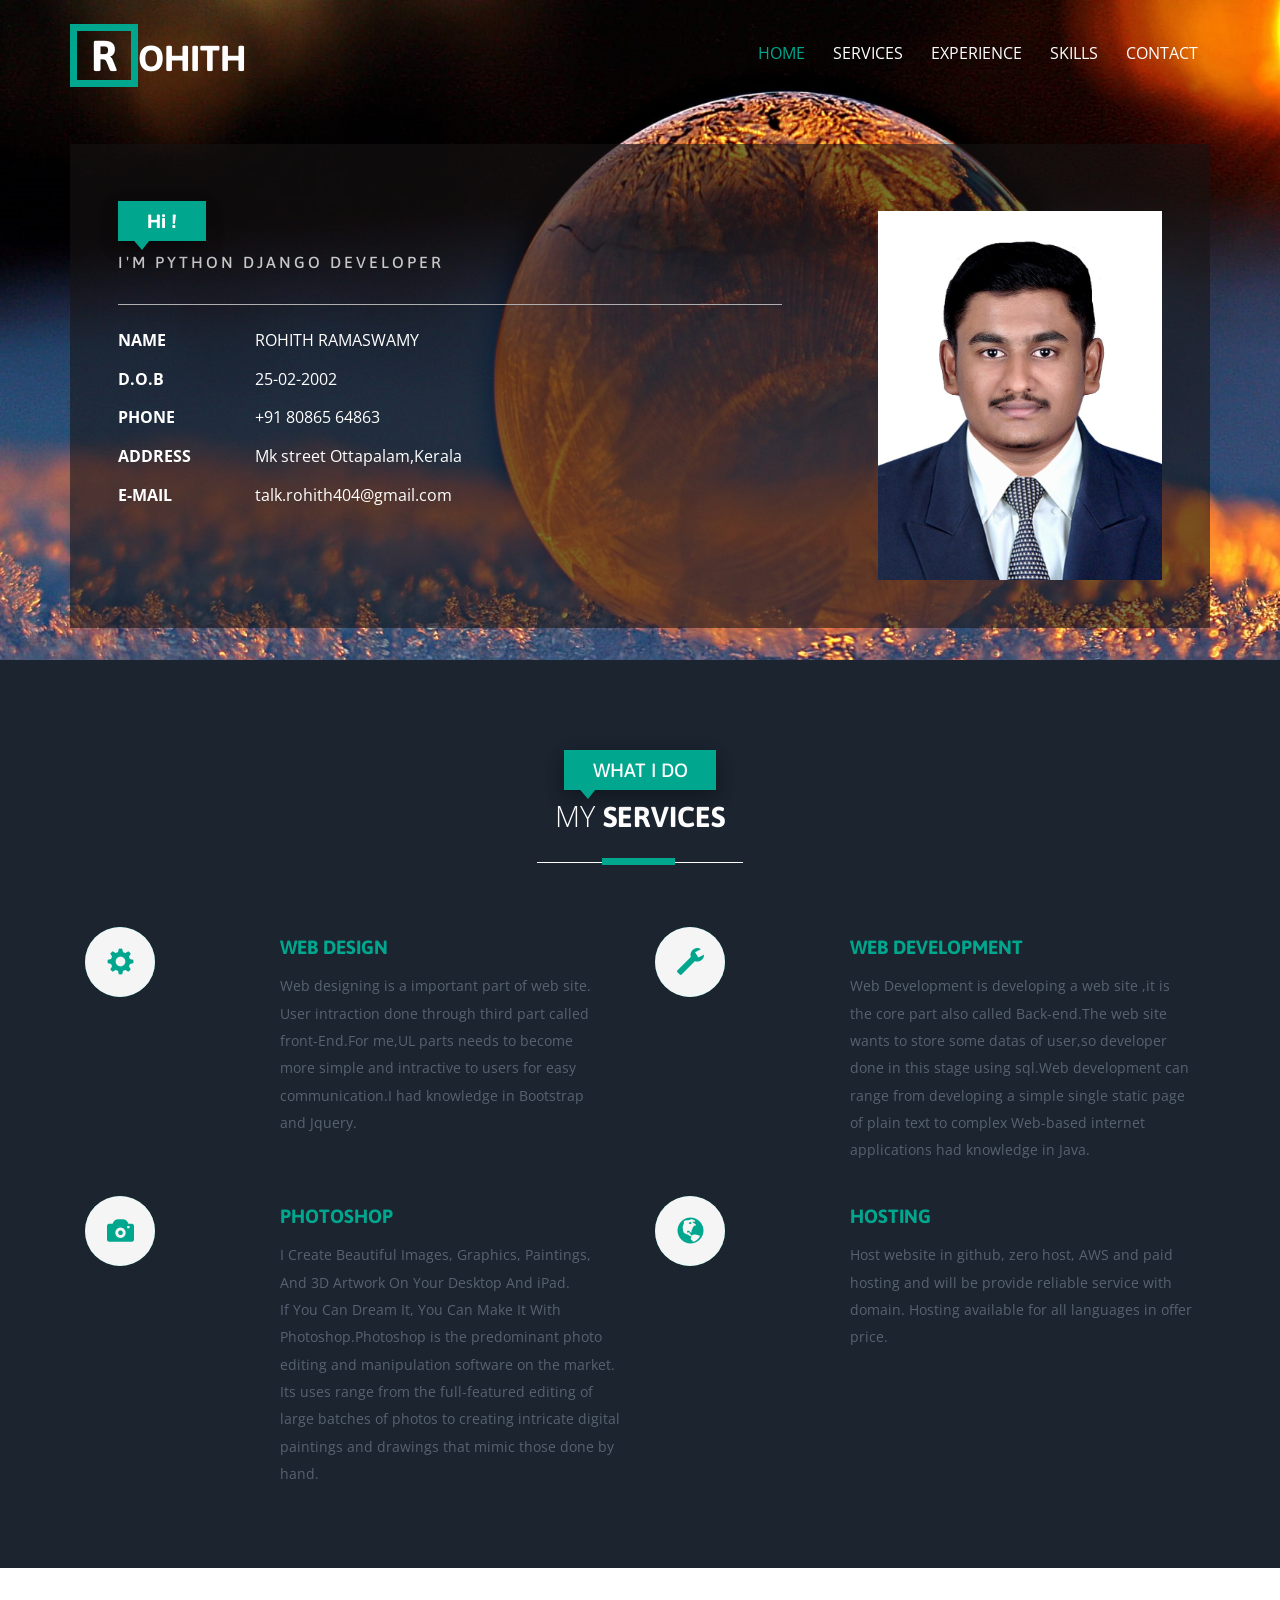
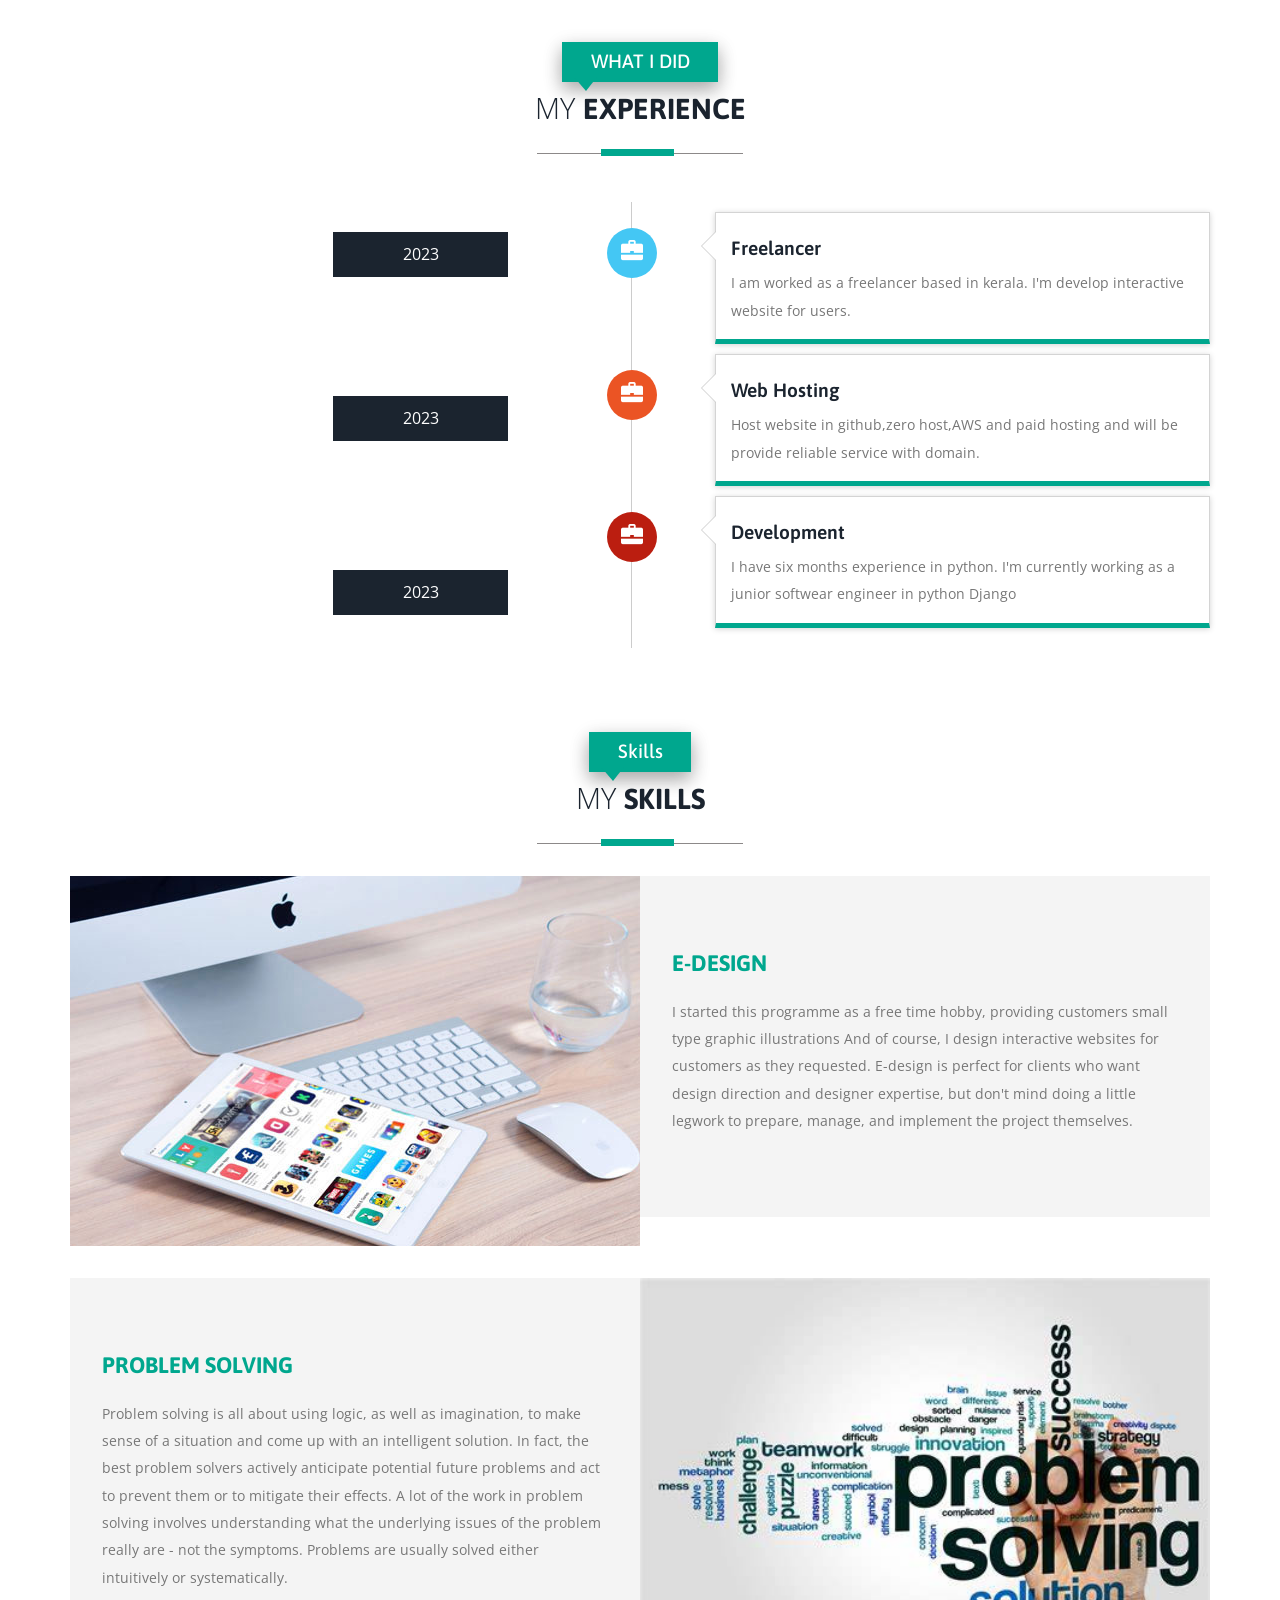
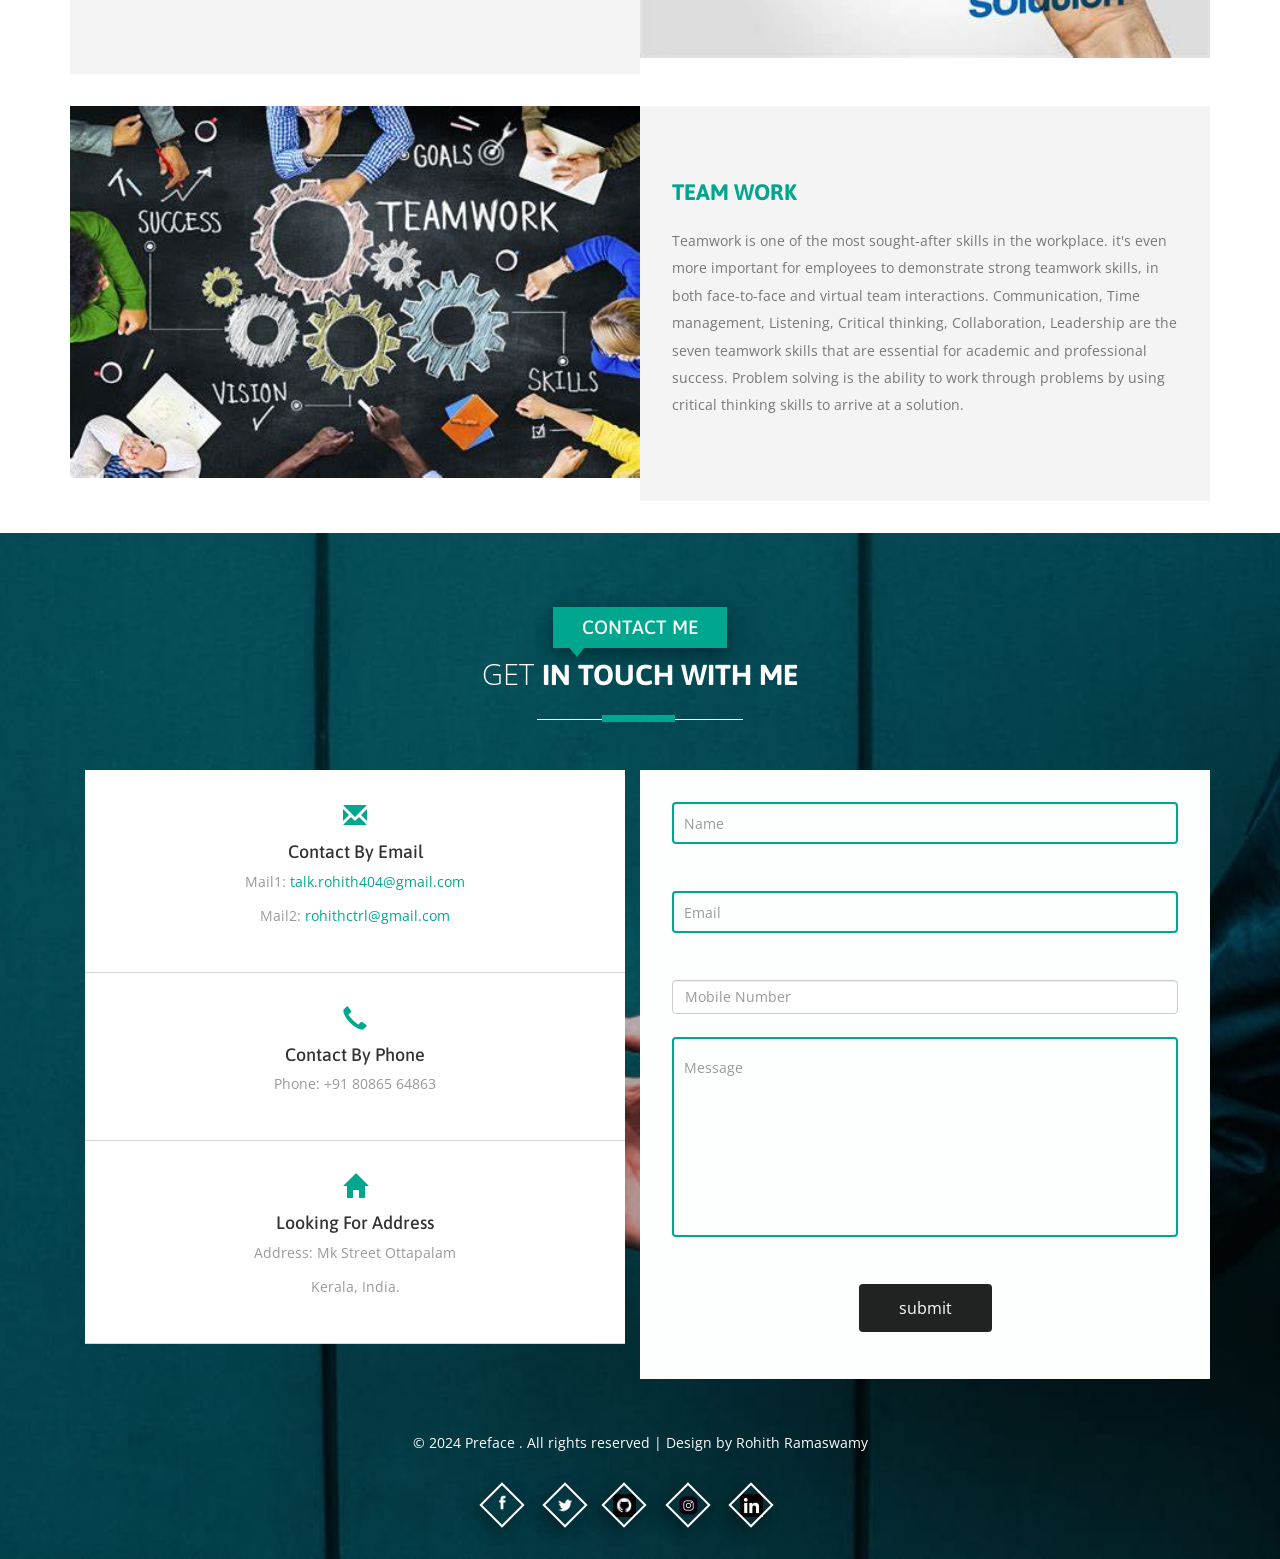
<file: index.html>
<!--
Author: W3layouts
Author URL: http://w3layouts.com
License: Creative Commons Attribution 3.0 Unported
License URL: http://creativecommons.org/licenses/by/3.0/
-->
<!DOCTYPE HTML>
<html>
<head>
<title>Rohith Ramaswamy</title>
<link href="css/bootstrap.css" rel='stylesheet' type='text/css' />

<!--Icons-->
<link rel="icon" href="https://cdn-icons.flaticon.com/svg/3917/3917688.svg?token=exp=1664292207~hmac=beeb9116419144d9e750d8bd112b414f" type="image/gif" sizes="16x16">
<!-- jQuery (necessary for Bootstrap's JavaScript plugins) -->
<script src="js/jquery.min.js"></script>
<!-- Custom Theme files -->
<link href="css/style.css" rel='stylesheet' type='text/css' />
 <!-- Custom Theme files -->
 <meta name="viewport" content="width=device-width, initial-scale=1">
 <meta http-equiv="Content-Type" content="text/html; charset=utf-8" />
 <meta name="keywords" content="Preface Responsive web template, Bootstrap Web Templates, Flat Web Templates, Android Compatible web template, 
Smartphone Compatible web template, free webdesigns for Nokia, Samsung, LG, Sony Ericsson, Motorola web design" />
<!-- webfonts -->
	<link href='//fonts.googleapis.com/css?family=Asap:400,700,400italic' rel='stylesheet' type='text/css'>
	<link href='//fonts.googleapis.com/css?family=Open+Sans:400,300,600' rel='stylesheet' type='text/css'>
<!-- webfonts -->
 <!---- start-smoth-scrolling---->
<script type="text/javascript" src="js/move-top.js"></script>
<script type="text/javascript" src="js/easing.js"></script>
	<script type="text/javascript">
			jQuery(document).ready(function($) {
				$(".scroll").click(function(event){		
					event.preventDefault();
					$('html,body').animate({scrollTop:$(this.hash).offset().top},1000);
				});
			});
		</script>
 <!---- start-smoth-scrolling---->
</head>
	<body>
		<!-- container -->
			<!-- header -->
			<div id="home" class="header">
				<div class="container">
				<!-- top-hedader -->
				<div class="top-header">
					<!-- /logo -->
					<!--top-nav---->
					<div class="top-nav">
					<div class="navigation">
					<div class="logo">
						<h1><a href="index.html"><span>R</span>OHITH</a></h1>
					</div>
					<div class="navigation-right">
						<span class="menu"><img src="images/menu.png" alt=" " /></span>
						<nav class="link-effect-3" id="link-effect-3">
							<ul class="nav1 nav nav-wil">
								<li class="active"><a data-hover="Home" href="index.html">Home</a></li>
								<li><a class="scroll" data-hover="Services" href="#services" >Services</a></li>
								<li><a class="scroll" data-hover="Experience" href="#work">Experience</a></li>
								<li><a class="scroll" data-hover="Skill" href="#skills">Skills</a></li>
								<li><a class="scroll" data-hover="Contact" href="#contact">Contact</a></li>
							</ul>
						</nav>
							<!-- script-for-menu -->
								<script>
								   $( "span.menu" ).click(function() {
									 $( "ul.nav1" ).slideToggle( 300, function() {
									 // Animation complete.
									  });
									 });
								</script>
							<!-- /script-for-menu -->
					</div>
					<div class="clearfix"></div>
				</div>
				<!-- /top-hedader -->
				</div>
			<div class="banner-info">
				<div class="col-md-8 header-right">
					<h1>Hi !</h1>
					<h6>I'm Python Django Developer</h6>
					<ul class="address">
					
					<li>
							<ul class="address-text">
								<li><b>NAME</b></li>
								<li>ROHITH RAMASWAMY</li>
							</ul>
						</li>
						<li>
							<ul class="address-text">
								<li><b>D.O.B</b></li>
								<li>25-02-2002</li>
							</ul>
						</li>
						<li>
							<ul class="address-text">
								<li><b>PHONE </b></li>
								<li>+91 80865 64863</li>
							</ul>
						</li>
						<li>
							<ul class="address-text">
								<li><b>ADDRESS </b></li>
								<li>Mk street Ottapalam,Kerala</li>
							</ul>
						</li>
						<li>
							<ul class="address-text">
								<li><b>E-MAIL </b></li>
								<li><a href="mailto:example@mail.com">talk.rohith404@gmail.com</a></li>
							</ul>
						</li>
						
					</ul>
				</div>
				<div class="col-md-4 header-left">
					<img src="images/A1.jpg" alt="">
				</div>
				<div class="clearfix"> </div>
						
		      </div>
			</div>
		</div>
	</div>
			
			<!-- services -->
			<div id="services" class="services">
				<div class="container">
					<div class="service-head one text-center ">
						<h4>WHAT I DO</h4>
						<h3>MY <span>SERVICES</span></h3>
						<span class="border two"></span>
					</div>
					<!-- services-grids -->
					<div class="wthree_about_right_grids w3l-agile">
				<div class="col-md-6 wthree_about_right_grid">
					<div class="col-xs-4 wthree_about_right_grid_left">
						<div class="hvr-rectangle-in">
							<i class="glyphicon glyphicon-cog"></i>
						</div>
					</div>
					<div class="col-xs-8 wthree_about_right_grid_right">
						<h4>Web Design</h4>
						<p>Web designing is a important part of web site. <br> User intraction done through third part called
							front-End.For me,UL parts needs to become <br> more simple and intractive to users for easy communication.I had knowledge in Bootstrap <br> and Jquery.</p>
					</div>
					<div class="clearfix"> </div>
				</div>
				<div class="col-md-6 wthree_about_right_grid">
					<div class="col-xs-4 wthree_about_right_grid_left">
						<div class="hvr-rectangle-in">
							<i class="glyphicon glyphicon-wrench"></i>
						</div>
					</div>
					<div class="col-xs-8 wthree_about_right_grid_right">
						<h4>Web Development</h4>
						<p>Web Development is developing a web site ,it is the core part also called Back-end.The web site
							wants to store some datas of user,so developer done in this stage using sql.Web development can
							range from developing a simple single static page of plain text to complex Web-based internet
							applications had knowledge in Java. </p>
					</div>
					<div class="clearfix"> </div>
				</div>
				<div class="col-md-6 wthree_about_right_grid">
					<div class="col-xs-4 wthree_about_right_grid_left">
						<div class="hvr-rectangle-in">
							<i class="glyphicon glyphicon-camera"></i>
						</div>
					</div>
					<div class="col-xs-8 wthree_about_right_grid_right">
						<h4>Photoshop</h4>
						<p>I Create Beautiful Images, Graphics, Paintings, <br> And 3D Artwork On Your Desktop And iPad. <br> If You
							Can Dream It, You Can Make It With Photoshop.Photoshop is the predominant photo editing and
							manipulation software on the market. Its uses range from the full-featured editing of large
							batches of photos to creating intricate digital paintings and drawings that mimic those done by
							hand.</p>
					</div>
					<div class="clearfix"> </div>
				</div>
				<div class="col-md-6 wthree_about_right_grid">
					<div class="col-xs-4 wthree_about_right_grid_left">
						<div class="hvr-rectangle-in">
							<i class="glyphicon glyphicon-globe"></i>
						</div>
					</div>
					<div class="col-xs-8 wthree_about_right_grid_right">
						<h4>Hosting</h4>
						<p>Host website in github, zero host, AWS and paid hosting and will be provide reliable service with domain.
							Hosting available for all languages in offer price.
						</p>
					</div>
					<div class="clearfix"> </div>
				</div>
				<div class="clearfix"> </div>
			</div>

					<!-- services-grids -->
				</div>
			</div>
			<!-- services -->
			<!--work-experience-->
	<div id="work" class="work">
		<div class="container">
			<div class="service-head text-center">
						<h4>WHAT I DID</h4>
						<h3>MY <span>EXPERIENCE</span></h3>
						<span class="border one"></span>
					</div>
					<div class="time-main w3l-agile">
							<div class="col-md-6 year-info">
							   <ul class="year">
								   <li>2023</li>
								   <li>2023</li>
								   <li>2023</li>
								   <div class="clearfix"></div>
								</ul>
							</div> 
					                        <ul class="col-md-6 timeline">
																<li>
																  <div class="timeline-badge info"><i class="glyphicon glyphicon-briefcase"></i></div>
																  <div class="timeline-panel">
																	<div class="timeline-heading">
																	  <h4 class="timeline-title">Freelancer</h4>
																	</div>
																	<div class="timeline-body">
																	  <p>I am worked as a freelancer based in kerala. I'm develop interactive website for users. </p>
																	</div>
																  </div>
																</li>
																
																<li>
																  <div class="timeline-badge primary"><i class="glyphicon glyphicon-briefcase"></i></div>
																  <div class="timeline-panel">
																	<div class="timeline-heading">
																	  <h4 class="timeline-title">Web Hosting</h4>
																	</div>
																	<div class="timeline-body">
																	  <p>Host website in github,zero host,AWS and paid hosting and will be provide reliable service with domain. </p>
																	</div>
																  </div>
																</li>
																
																
																
																<li>
																  <div class="timeline-badge danger"><i class="glyphicon glyphicon-briefcase"></i></div>
																  <div class="timeline-panel">
																	<div class="timeline-heading">
																	  <h4 class="timeline-title">Development</h4>
																	</div>
																	<div class="timeline-body">
																	  <p>I have six months experience in python. I'm currently working as a junior softwear engineer in python Django  </p>
																	</div>
																  </div>
																</li>
																
															</ul>
								<div class="clearfix"></div>
								</div>
						</div>
				</div>
	<!--//work-experience-->


<!-- top-grids -->
<div class="skill" id="skills">
	<div class="container">
		<div class="service-head text-center">
		<h4>Skills</h4>
		<h3>MY <span>SKILLS</span></h3>
		<span class="border one"></span>
	</div>
	   <div class="news-grid w3l-agile">
		<div class="col-md-6 news-img">
		  <a href="#" data-toggle="modal" data-target="#myModal1"> <img src="images/b2.jpg" alt=" " class="img-responsive"></a>
		 
		</div>
		<div class="col-md-6 news-text">
		   <h3> <a href="#" data-toggle="modal" data-target="#myModal1">E-Design</a></h3>
			<ul class="news">
			</ul>
			<p>I started this programme as a free time hobby, providing customers small type graphic illustrations And of course, I design interactive websites for customers as they requested. E-design is perfect for clients who want design direction and designer expertise, but don't mind doing a little legwork to prepare, manage, and implement the project themselves.</p>
	
		</div>

		<div class="clearfix"></div>
	 </div>
	  <div class="news-grid">

		<div class="col-md-6 news-text two">
		   <h3> <a href="#" data-toggle="modal" data-target="#myModal1">Problem solving</a></h3>
			<ul class="news">
				
			</ul>
			<p>Problem solving is all about using logic, as well as imagination, to make sense of a situation and come up with an intelligent solution. In fact, the best problem solvers actively anticipate potential future problems and act to prevent them or to mitigate their effects. A lot of the work in problem solving involves understanding what the underlying issues of the problem really are - not the symptoms. Problems are usually solved either intuitively or systematically.</p>
	
		</div>
		<div class="col-md-6 news-img two">
		   <a href="#" data-toggle="modal" data-target="#myModal1"> <img src="images/Problemsolving.jpg" alt=" " class="img-responsive"></a>
		 
		</div>
		<div class="clearfix"></div>
	 </div>
	  <div class="news-grid">
		<div class="col-md-6 news-img">
		  <a href="#" data-toggle="modal" data-target="#myModal1"> <img src="images/Teamwork.jpg" alt=" " class="img-responsive"></a>
		 
		</div>
		<div class="col-md-6 news-text">
		   <h3> <a href="#" data-toggle="modal" data-target="#myModal1">Team work</a></h3>
			<ul class="news">
				
			</ul>
			<p>Teamwork is one of the most sought-after skills in the workplace. it's even more important for employees to demonstrate strong teamwork skills, in both face-to-face and virtual team interactions. Communication, Time management, Listening, Critical thinking, Collaboration, Leadership are the seven teamwork skills that are essential for academic and professional success. Problem solving is the ability to work through problems by using critical thinking skills to arrive at a solution.</p>
	
		</div>

		<div class="clearfix"></div>
	 </div>
	</div>
</div>
<!-- top-grids -->


<!-- /header -->
<div class="footer" id="contact">
	<div class="container">
	<div class="service-head one text-center">
						<h4>CONTACT ME</h4>
						<h3>GET <span>IN TOUCH WITH ME</span></h3>
						<span class="border two"></span>
					</div>
		<div class="mail_us">
			<div class="col-md-6 mail_left">
				<div class="contact-grid1-left">
					<div class="contact-grid1-left1">
						<span class="glyphicon glyphicon-envelope" aria-hidden="true"></span>
						<h4>Contact By Email</h4>
						<ul>
							<li>Mail1: <a href="mailto:talk.rohith004@gmail.com">talk.rohith404@gmail.com</a></li>
							<li>Mail2: <a href="mailto:rohithctrl@gmail.com">rohithctrl@gmail.com</a></li>
						</ul>
					</div>
				</div>
					<div class="contact-grid1-left">
						<div class="contact-grid1-left1">
							<span class="glyphicon glyphicon-earphone" aria-hidden="true"></span>
							<h4>Contact By Phone</h4>
							<ul>
								<li>Phone: +91 80865 64863</li>
							</ul>
						</div>
					</div>
					<div class="contact-grid1-left">
						<div class="contact-grid1-left1">
							<span class="glyphicon glyphicon-home" aria-hidden="true"></span>
							<h4>Looking For Address</h4>
							<ul>
								<li>Address: Mk Street Ottapalam</li>
								<li>Kerala, India.</li>
							</ul>
						</div>
					</div>
				<div class="clearfix"> </div>
			</div>
			<div class="col-md-6 mail_right">
				<form id="submit-form" action="">
					
					<div class="form-outline mb-4"> 
						<p id="n1" style="display: none;">Please Enter the Name</p>
						<input class="form-control" type="text" name="name" id='name' required placeholder="Name"  >
					</div>
					 <br>
			  
					<div class="form-outline mb-4"> 
						<p id="n2" style="display: none;">Please Enter Email</p>
						<input class="form-control" type="email" name="email" id="email" required placeholder="Email" >
					</div>
					 <br>
			  
					<div class="form-outline mb-4"> 
						<p id="n3" style="display: none;">Mobile Number</p>
						<input class="form-control" type="number" name="Mobile Number" id="Mobile Number" required placeholder="Mobile Number" id="required" >
					</div>
					 <br>
			  
					<div class="form-outline mb-4"> 
						<p id="n4" style="display: none;">Please Enter Message</p>
						<textarea class="form-control" name="Message" rows="4" placeholder="Message" required id="msg" ></textarea>
					</div>
					 <br>
			  
					<div class="form-group text-center">  
						<input type="submit" class="btn btn-primary" id="button" value="submit">
					</div>
						
						
				</form>
				
			</div>
			<div class="clearfix"></div>
		</div>
		<div class="copy_right text-center">
			<p>&copy; 2024 Preface . All rights reserved | Design by Rohith Ramaswamy</p>
			 <ul class="social-icons two text-center">
				 <li><a href="https://www.facebook.com/rohith.romanz/" class="fb"><i class="fa fa-facebook"></i></a></li>
				 <li><a href="https://twitter.com/?lang=en-in" class="twitter"><i class="fa fa-twitter"></i></a>
				 <li><a href="https://github.com/Rohith404" class="github"><i class="fa fa-github" aria-hidden="true"></i></a></li>
				 <li><a href="https://www.instagram.com/rohith__404/" class="instagram"><i class="fa-brands fa-instagram"></i></a></li>
	   			 <li><a href="https://www.linkedin.com/in/rohith404/" class="linked"><i class="fa-brands fa-linkedin"></i></a></li>
			</ul>
		</div>
	</div>
</div>
			<!-- //footer -->
		

	<!--start-smooth-scrolling-->
						<script type="text/javascript">
									$(document).ready(function() {
										/*
										var defaults = {
								  			containerID: 'toTop', // fading element id
											containerHoverID: 'toTopHover', // fading element hover id
											scrollSpeed: 1200,
											easingType: 'linear' 
								 		};
										*/
										
										$().UItoTop({ easingType: 'easeOutQuart' });
										
									});
								</script>
								<!--end-smooth-scrolling-->
<!-- //for bootstrap working -->
<script src="https://ajax.googleapis.com/ajax/libs/jquery/3.5.1/jquery.min.js"></script>
<script>
	$("#submit-form").submit((e)=>{
		e.preventDefault()
		$.ajax({
			url:"https://script.google.com/macros/s/AKfycbzlF2PPViM7MK1ivBAwTMxFXNJ79xGtJ0lLC4nexo66ODVEmDoCCA2PYHnn0pauOGr6/exec",
			data:$("#submit-form").serialize(),
			method:"post",
			success:function (response){
				alert("Form submitted successfully")
				window.location.reload('index.html')
				//window.location.href="https://google.com"
			},
			error:function (err){
				alert("Something Error")

			}
		})
	})
</script>


	

	</body>
</html>
</file>
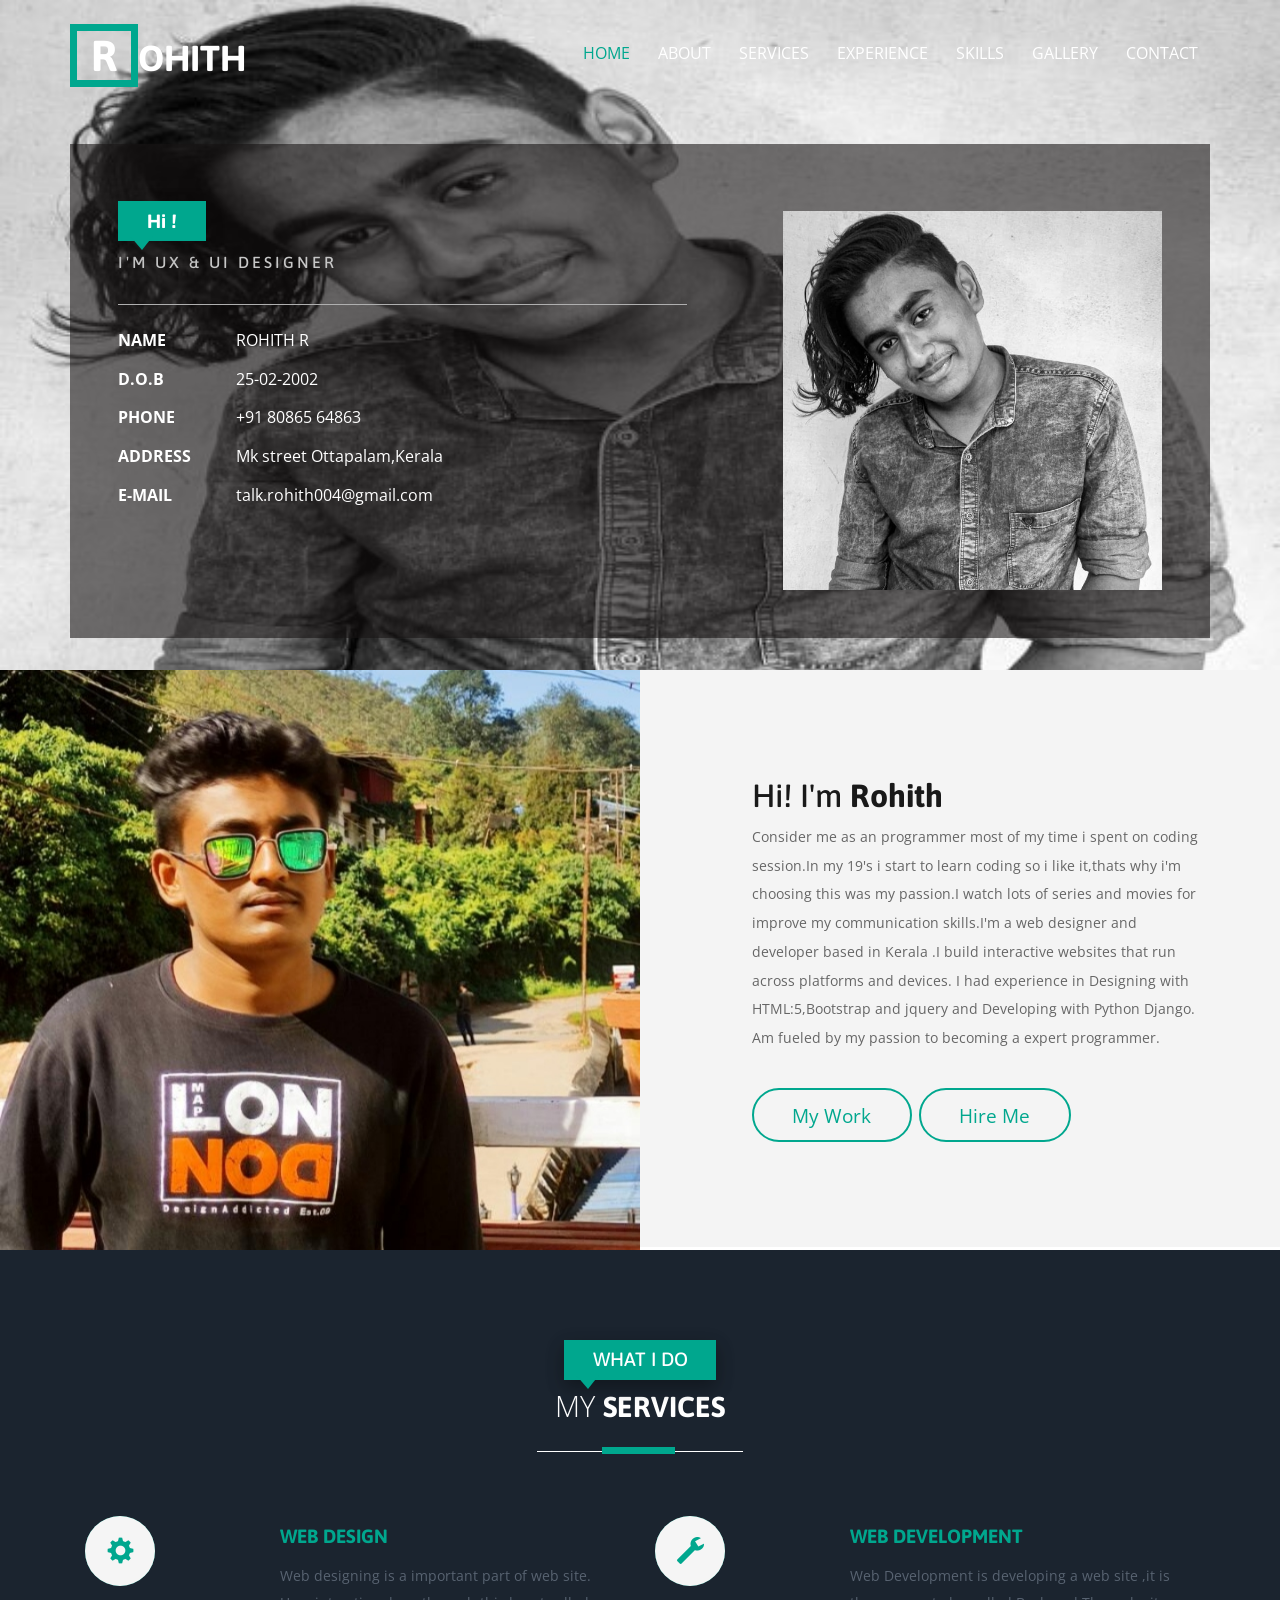
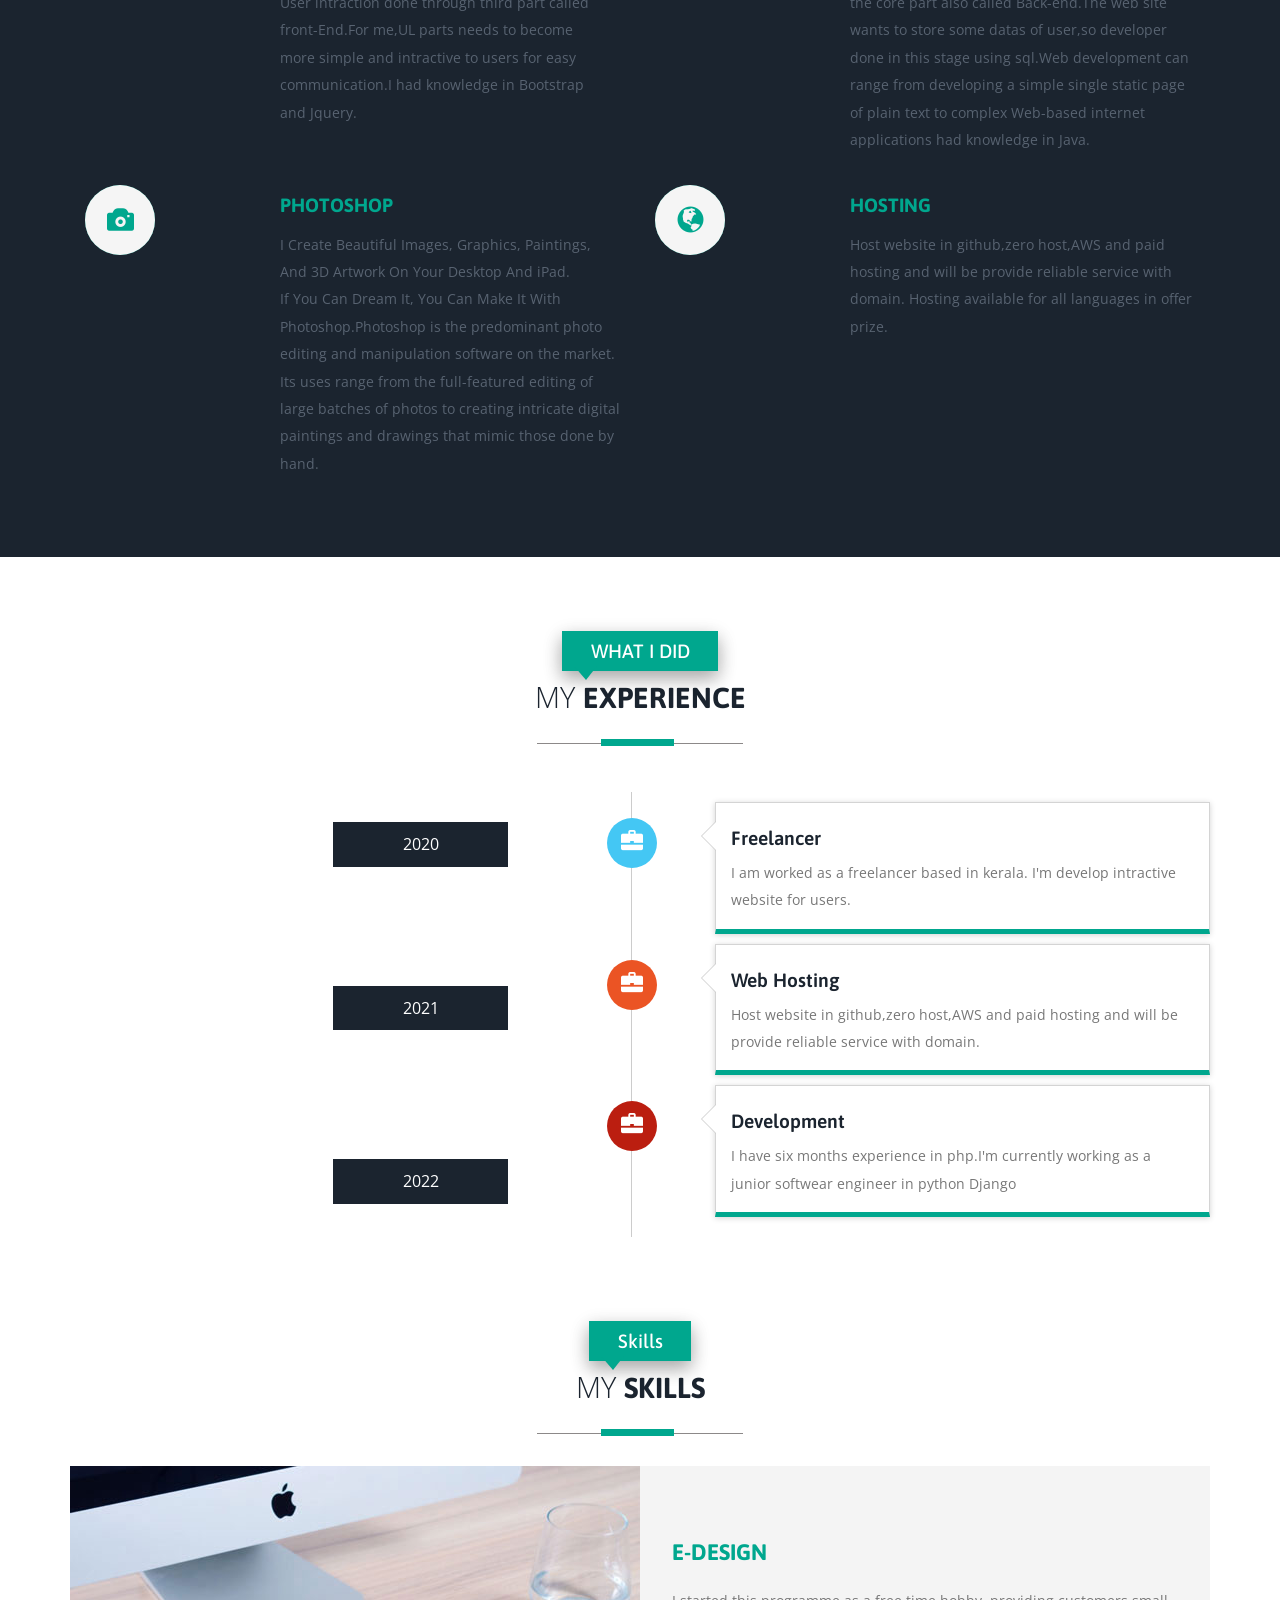
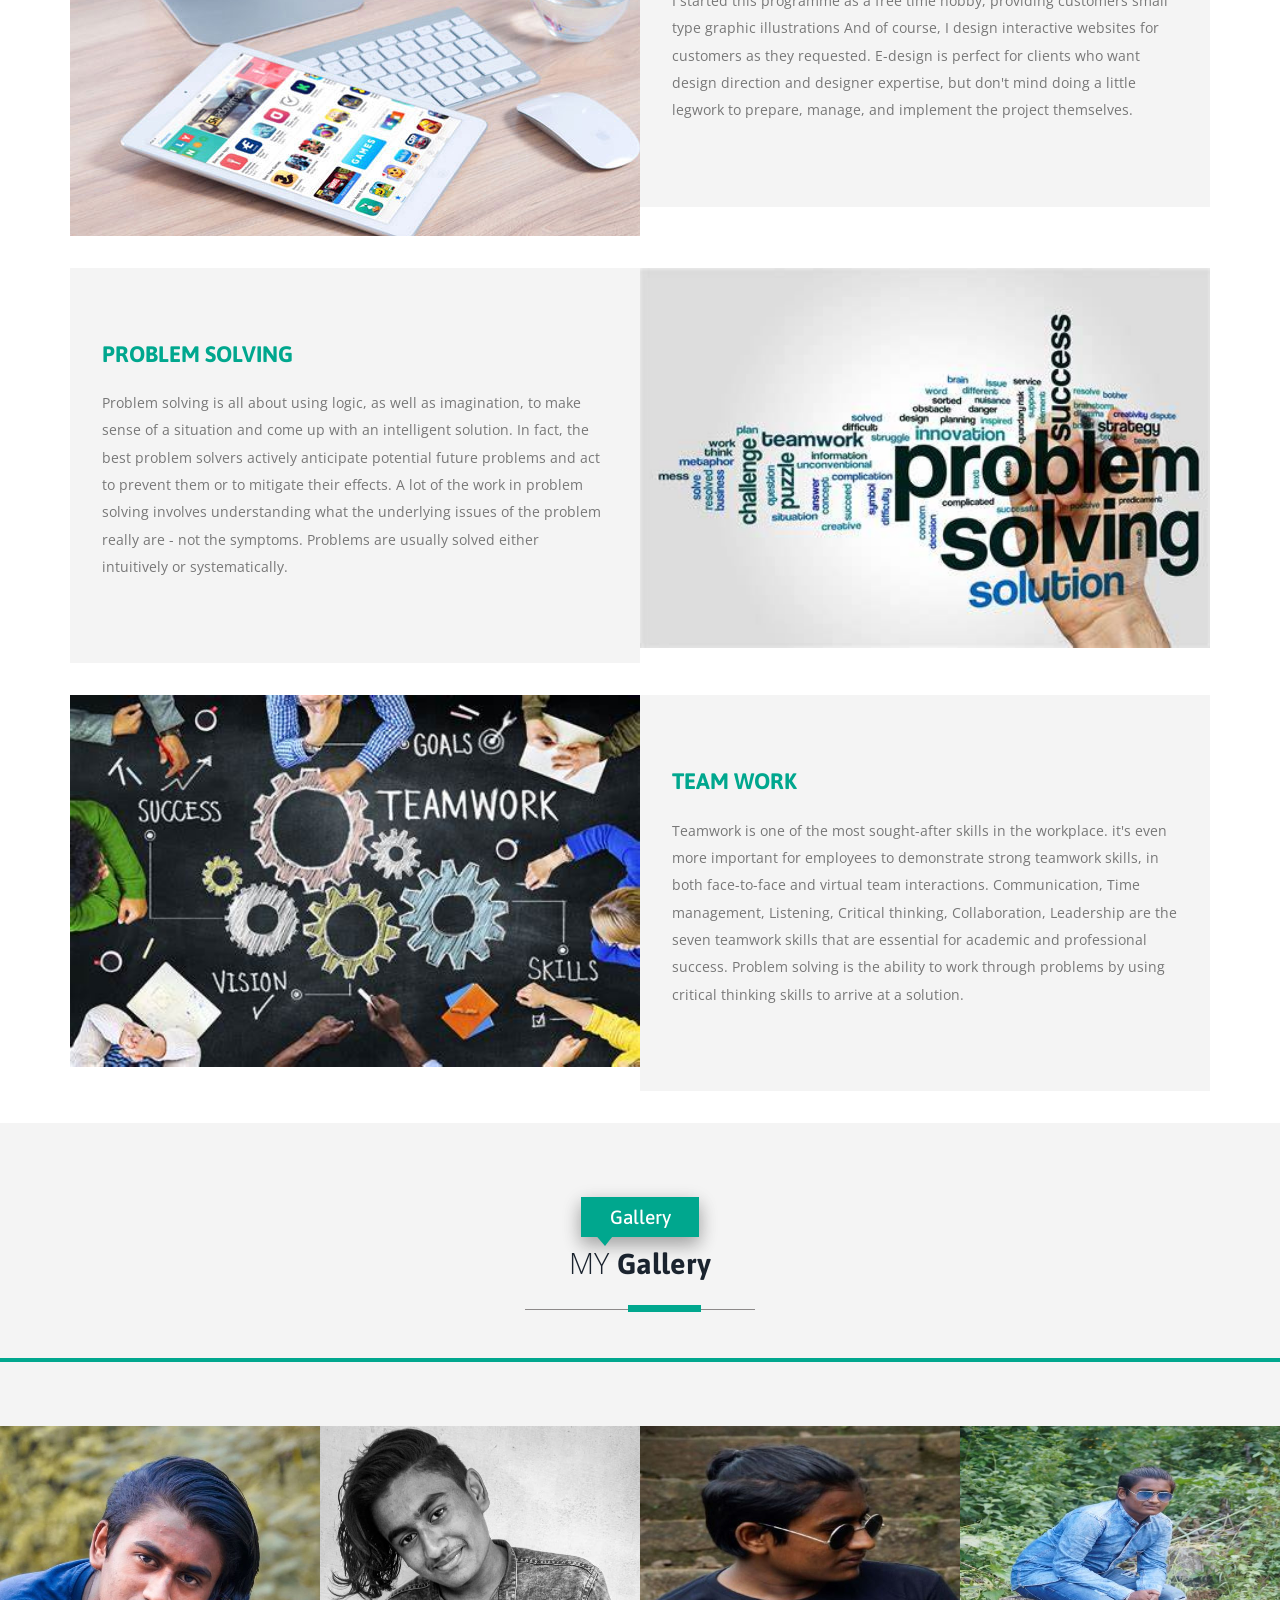
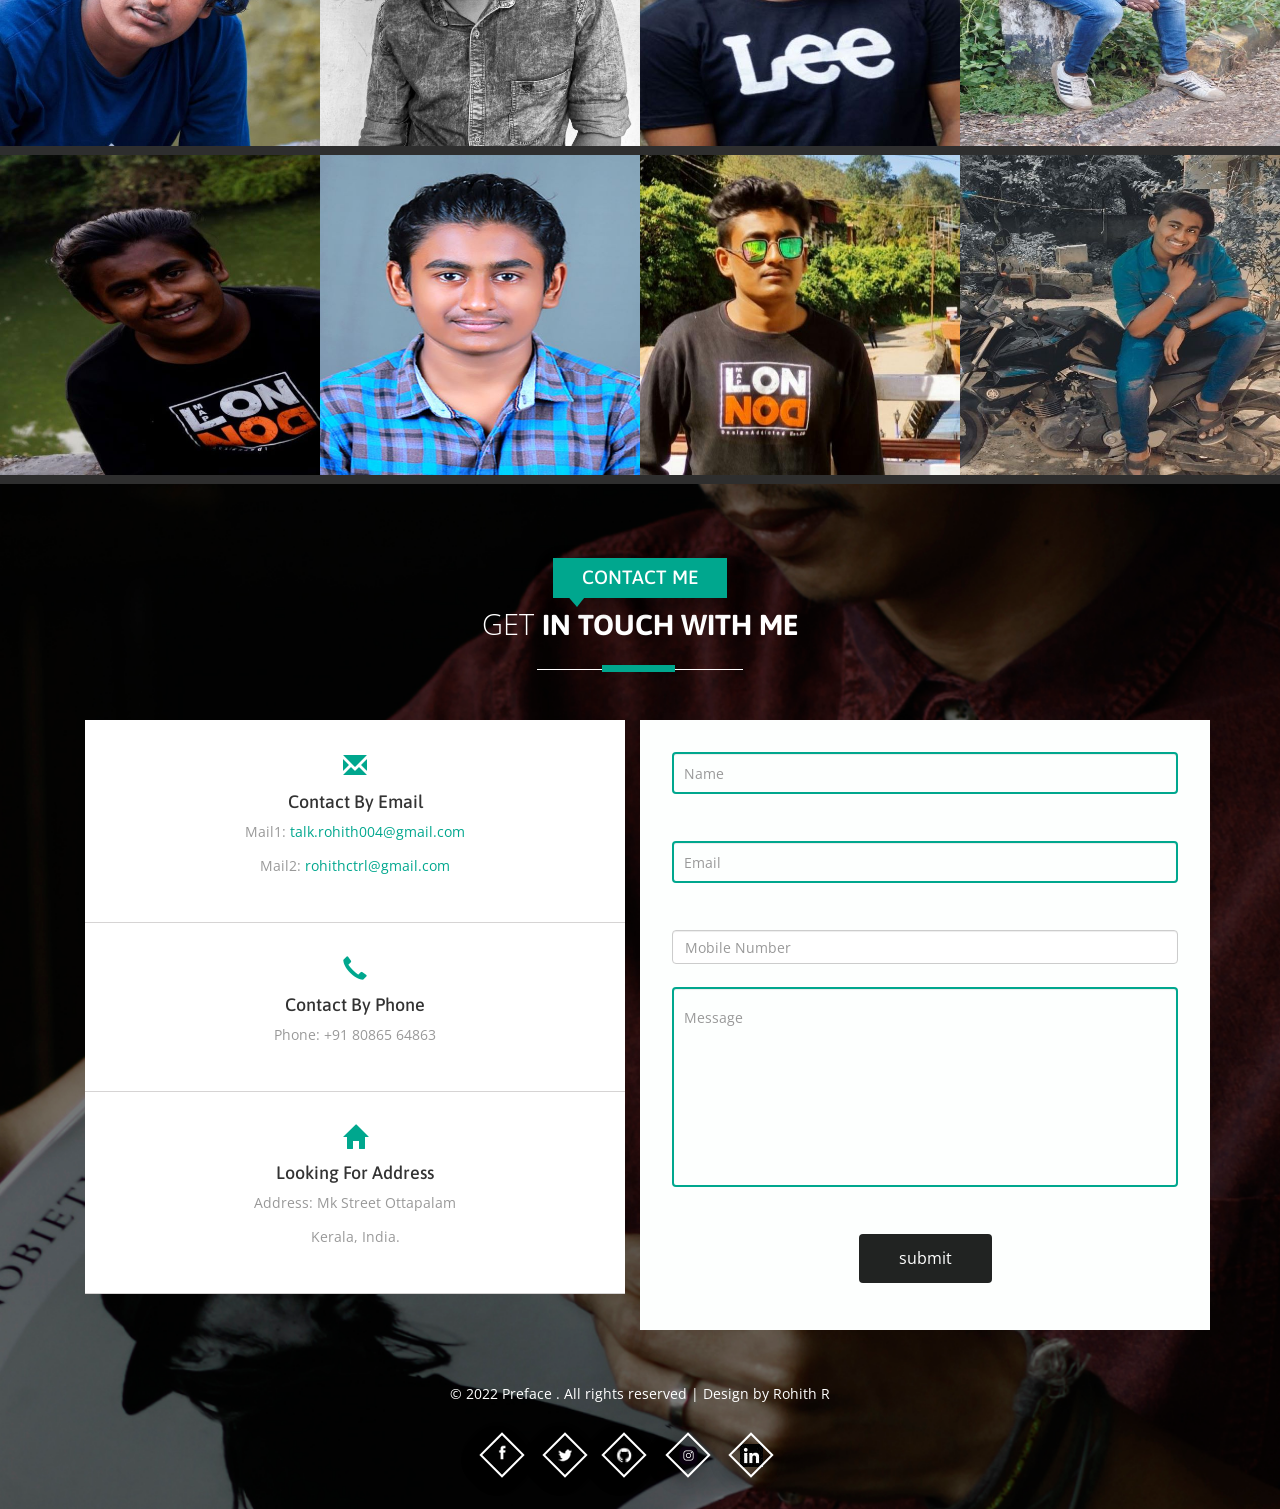
<file: web/index.html>
<!--
Author: W3layouts
Author URL: http://w3layouts.com
License: Creative Commons Attribution 3.0 Unported
License URL: http://creativecommons.org/licenses/by/3.0/
-->
<!DOCTYPE HTML>
<html>
<head>
<title>Rohith R</title>
<link href="css/bootstrap.css" rel='stylesheet' type='text/css' />

<!--Icons-->
<link rel="icon" href="https://cdn-icons.flaticon.com/svg/3917/3917688.svg?token=exp=1664292207~hmac=beeb9116419144d9e750d8bd112b414f" type="image/gif" sizes="16x16">
<!-- jQuery (necessary for Bootstrap's JavaScript plugins) -->
<script src="js/jquery.min.js"></script>
<!-- Custom Theme files -->
<link href="css/style.css" rel='stylesheet' type='text/css' />
 <!-- Custom Theme files -->
 <meta name="viewport" content="width=device-width, initial-scale=1">
 <meta http-equiv="Content-Type" content="text/html; charset=utf-8" />
 <meta name="keywords" content="Preface Responsive web template, Bootstrap Web Templates, Flat Web Templates, Android Compatible web template, 
Smartphone Compatible web template, free webdesigns for Nokia, Samsung, LG, Sony Ericsson, Motorola web design" />
<!-- webfonts -->
	<link href='//fonts.googleapis.com/css?family=Asap:400,700,400italic' rel='stylesheet' type='text/css'>
	<link href='//fonts.googleapis.com/css?family=Open+Sans:400,300,600' rel='stylesheet' type='text/css'>
<!-- webfonts -->
 <!---- start-smoth-scrolling---->
<script type="text/javascript" src="js/move-top.js"></script>
<script type="text/javascript" src="js/easing.js"></script>
	<script type="text/javascript">
			jQuery(document).ready(function($) {
				$(".scroll").click(function(event){		
					event.preventDefault();
					$('html,body').animate({scrollTop:$(this.hash).offset().top},1000);
				});
			});
		</script>
 <!---- start-smoth-scrolling---->
</head>
	<body>
		<!-- container -->
			<!-- header -->
			<div id="home" class="header">
				<div class="container">
				<!-- top-hedader -->
				<div class="top-header">
					<!-- /logo -->
					<!--top-nav---->
					<div class="top-nav">
					<div class="navigation">
					<div class="logo">
						<h1><a href="index.html"><span>R</span>OHITH</a></h1>
					</div>
					<div class="navigation-right">
						<span class="menu"><img src="images/menu.png" alt=" " /></span>
						<nav class="link-effect-3" id="link-effect-3">
							<ul class="nav1 nav nav-wil">
								<li class="active"><a data-hover="Home" href="index.html">Home</a></li>
								<li><a class="scroll" data-hover="About" href="#about">About</a></li>
								<li><a class="scroll" data-hover="Services" href="#services" >Services</a></li>
								<li><a class="scroll" data-hover="Experience" href="#work">Experience</a></li>
								<li><a class="scroll" data-hover="Skill" href="#skills">Skills</a></li>
								<li><a class="scroll" data-hover="Gallery" href="#port">Gallery</a></li>
								<li><a class="scroll" data-hover="Contact" href="#contact">Contact</a></li>
							</ul>
						</nav>
							<!-- script-for-menu -->
								<script>
								   $( "span.menu" ).click(function() {
									 $( "ul.nav1" ).slideToggle( 300, function() {
									 // Animation complete.
									  });
									 });
								</script>
							<!-- /script-for-menu -->
					</div>
					<div class="clearfix"></div>
				</div>
				<!-- /top-hedader -->
				</div>
			<div class="banner-info">
				<div class="col-md-7 header-right">
					<h1>Hi !</h1>
					<h6>I'm UX & UI DESIGNER</h6>
					<ul class="address">
					
					<li>
							<ul class="address-text">
								<li><b>NAME</b></li>
								<li>ROHITH R</li>
							</ul>
						</li>
						<li>
							<ul class="address-text">
								<li><b>D.O.B</b></li>
								<li>25-02-2002</li>
							</ul>
						</li>
						<li>
							<ul class="address-text">
								<li><b>PHONE </b></li>
								<li>+91 80865 64863</li>
							</ul>
						</li>
						<li>
							<ul class="address-text">
								<li><b>ADDRESS </b></li>
								<li>Mk street Ottapalam,Kerala</li>
							</ul>
						</li>
						<li>
							<ul class="address-text">
								<li><b>E-MAIL </b></li>
								<li><a href="mailto:example@mail.com">talk.rohith004@gmail.com</a></li>
							</ul>
						</li>
						
					</ul>
				</div>
				<div class="col-md-5 header-left">
					<img src="images/Rohith2.jpg" alt="">
				</div>
				<div class="clearfix"> </div>
						
		      </div>
			</div>
		</div>
	</div>
			<!-- about -->
			<div id="about" class="about">
				<div class="col-md-6 about-left">
					<div id="owl-demo1" class="owl-carousel owl-carousel2">
					                <div class="item">
					                	<div class="about-left-grid">
											<h2>Hi! I'm <span>Rohith</span></h2>
											<p>Consider me as an programmer most of my time i spent on coding session.In my 19's i start to learn coding so i like it,thats why i'm choosing this was my passion.I watch lots of series and movies for improve my communication skills.I'm a web designer and developer based in Kerala .I build interactive websites that run across platforms and devices. I had experience in Designing
												with HTML:5,Bootstrap and jquery and Developing with Python Django. Am fueled by my passion to
												becoming a expert programmer.</p>
											<ul>
												<li><a class="a-btn-a scroll" href="#port">My Work</a></li>
												<li><a class="a-btn-h scroll" href="#contact">Hire Me</a></li>
											</ul>
										</div>
					                </div>
					</div>
				</div>
				<div class="col-md-6 about-right">
					
				</div>
				<div class="clearfix"> </div>
							<link href="css/owl.carousel.css" rel="stylesheet">
							    <script src="js/owl.carousel.js"></script>
			<script>
				$(document).ready(function() {
					$("#owl-demo1").owlCarousel({
						items : 1,
						lazyLoad : false,
						autoPlay : true,
						navigation : false,
						navigationText :  false,
						pagination : true,
					});
				});
			</script>
			<!-- Feedback -->
			<script>
				$(document).ready(function() {
					$("#owl-demo3").owlCarousel({
						items : 1,
						lazyLoad : false,
						autoPlay : true,
						navigation : false,
						navigationText :  true,
						pagination :true,
					});
				});
			</script>
			</div>
			<!-- /about -->
			<!-- services -->
			<div id="services" class="services">
				<div class="container">
					<div class="service-head one text-center ">
						<h4>WHAT I DO</h4>
						<h3>MY <span>SERVICES</span></h3>
						<span class="border two"></span>
					</div>
					<!-- services-grids -->
					<div class="wthree_about_right_grids w3l-agile">
				<div class="col-md-6 wthree_about_right_grid">
					<div class="col-xs-4 wthree_about_right_grid_left">
						<div class="hvr-rectangle-in">
							<i class="glyphicon glyphicon-cog"></i>
						</div>
					</div>
					<div class="col-xs-8 wthree_about_right_grid_right">
						<h4>Web Design</h4>
						<p>Web designing is a important part of web site. <br> User intraction done through third part called
							front-End.For me,UL parts needs to become <br> more simple and intractive to users for easy communication.I had knowledge in Bootstrap <br> and Jquery.</p>
					</div>
					<div class="clearfix"> </div>
				</div>
				<div class="col-md-6 wthree_about_right_grid">
					<div class="col-xs-4 wthree_about_right_grid_left">
						<div class="hvr-rectangle-in">
							<i class="glyphicon glyphicon-wrench"></i>
						</div>
					</div>
					<div class="col-xs-8 wthree_about_right_grid_right">
						<h4>Web Development</h4>
						<p>Web Development is developing a web site ,it is the core part also called Back-end.The web site
							wants to store some datas of user,so developer done in this stage using sql.Web development can
							range from developing a simple single static page of plain text to complex Web-based internet
							applications had knowledge in Java. </p>
					</div>
					<div class="clearfix"> </div>
				</div>
				<div class="col-md-6 wthree_about_right_grid">
					<div class="col-xs-4 wthree_about_right_grid_left">
						<div class="hvr-rectangle-in">
							<i class="glyphicon glyphicon-camera"></i>
						</div>
					</div>
					<div class="col-xs-8 wthree_about_right_grid_right">
						<h4>Photoshop</h4>
						<p>I Create Beautiful Images, Graphics, Paintings, <br> And 3D Artwork On Your Desktop And iPad. <br> If You
							Can Dream It, You Can Make It With Photoshop.Photoshop is the predominant photo editing and
							manipulation software on the market. Its uses range from the full-featured editing of large
							batches of photos to creating intricate digital paintings and drawings that mimic those done by
							hand.</p>
					</div>
					<div class="clearfix"> </div>
				</div>
				<div class="col-md-6 wthree_about_right_grid">
					<div class="col-xs-4 wthree_about_right_grid_left">
						<div class="hvr-rectangle-in">
							<i class="glyphicon glyphicon-globe"></i>
						</div>
					</div>
					<div class="col-xs-8 wthree_about_right_grid_right">
						<h4>Hosting</h4>
						<p>Host website in github,zero host,AWS and paid hosting and will be provide reliable service with domain.
							Hosting available for all languages in offer prize.
						</p>
					</div>
					<div class="clearfix"> </div>
				</div>
				<div class="clearfix"> </div>
			</div>

					<!-- services-grids -->
				</div>
			</div>
			<!-- services -->
			<!--work-experience-->
	<div id="work" class="work">
		<div class="container">
			<div class="service-head text-center">
						<h4>WHAT I DID</h4>
						<h3>MY <span>EXPERIENCE</span></h3>
						<span class="border one"></span>
					</div>
					<div class="time-main w3l-agile">
							<div class="col-md-6 year-info">
							   <ul class="year">
								   <li>2020</li>
								   <li>2021</li>
								   <li>2022</li>
								   <div class="clearfix"></div>
								</ul>
							</div> 
					                        <ul class="col-md-6 timeline">
																<li>
																  <div class="timeline-badge info"><i class="glyphicon glyphicon-briefcase"></i></div>
																  <div class="timeline-panel">
																	<div class="timeline-heading">
																	  <h4 class="timeline-title">Freelancer</h4>
																	</div>
																	<div class="timeline-body">
																	  <p>I am worked as a freelancer based in kerala. I'm develop intractive website for users. </p>
																	</div>
																  </div>
																</li>
																
																<li>
																  <div class="timeline-badge primary"><i class="glyphicon glyphicon-briefcase"></i></div>
																  <div class="timeline-panel">
																	<div class="timeline-heading">
																	  <h4 class="timeline-title">Web Hosting</h4>
																	</div>
																	<div class="timeline-body">
																	  <p>Host website in github,zero host,AWS and paid hosting and will be provide reliable service with domain. </p>
																	</div>
																  </div>
																</li>
																
																
																
																<li>
																  <div class="timeline-badge danger"><i class="glyphicon glyphicon-briefcase"></i></div>
																  <div class="timeline-panel">
																	<div class="timeline-heading">
																	  <h4 class="timeline-title">Development</h4>
																	</div>
																	<div class="timeline-body">
																	  <p>I have six months experience in php.I'm currently working as a junior softwear engineer in python Django  </p>
																	</div>
																  </div>
																</li>
																
															</ul>
								<div class="clearfix"></div>
								</div>
						</div>
				</div>
	<!--//work-experience-->


<!-- top-grids -->
<div class="skill" id="skills">
	<div class="container">
		<div class="service-head text-center">
		<h4>Skills</h4>
		<h3>MY <span>SKILLS</span></h3>
		<span class="border one"></span>
	</div>
	   <div class="news-grid w3l-agile">
		<div class="col-md-6 news-img">
		  <a href="#" data-toggle="modal" data-target="#myModal1"> <img src="images/b2.jpg" alt=" " class="img-responsive"></a>
		 
		</div>
		<div class="col-md-6 news-text">
		   <h3> <a href="#" data-toggle="modal" data-target="#myModal1">E-Design</a></h3>
			<ul class="news">
			</ul>
			<p>I started this programme as a free time hobby, providing customers small type graphic illustrations And of course, I design interactive websites for customers as they requested. E-design is perfect for clients who want design direction and designer expertise, but don't mind doing a little legwork to prepare, manage, and implement the project themselves.</p>
	
		</div>

		<div class="clearfix"></div>
	 </div>
	  <div class="news-grid">

		<div class="col-md-6 news-text two">
		   <h3> <a href="#" data-toggle="modal" data-target="#myModal1">Problem solving</a></h3>
			<ul class="news">
				
			</ul>
			<p>Problem solving is all about using logic, as well as imagination, to make sense of a situation and come up with an intelligent solution. In fact, the best problem solvers actively anticipate potential future problems and act to prevent them or to mitigate their effects. A lot of the work in problem solving involves understanding what the underlying issues of the problem really are - not the symptoms. Problems are usually solved either intuitively or systematically.</p>
	
		</div>
		<div class="col-md-6 news-img two">
		   <a href="#" data-toggle="modal" data-target="#myModal1"> <img src="images/Problemsolving.jpg" alt=" " class="img-responsive"></a>
		 
		</div>
		<div class="clearfix"></div>
	 </div>
	  <div class="news-grid">
		<div class="col-md-6 news-img">
		  <a href="#" data-toggle="modal" data-target="#myModal1"> <img src="images/Teamwork.jpg" alt=" " class="img-responsive"></a>
		 
		</div>
		<div class="col-md-6 news-text">
		   <h3> <a href="#" data-toggle="modal" data-target="#myModal1">Team work</a></h3>
			<ul class="news">
				
			</ul>
			<p>Teamwork is one of the most sought-after skills in the workplace. it's even more important for employees to demonstrate strong teamwork skills, in both face-to-face and virtual team interactions. Communication, Time management, Listening, Critical thinking, Collaboration, Leadership are the seven teamwork skills that are essential for academic and professional success. Problem solving is the ability to work through problems by using critical thinking skills to arrive at a solution.</p>
	
		</div>

		<div class="clearfix"></div>
	 </div>
	</div>
</div>
<!-- top-grids -->



		<!-- portfolio -->
<div class="portfolio" id="port">
				<div class="service-head text-center">
						<h4>Gallery</h4>
						<h3>MY <span>Gallery</span></h3>
						<span class="border"></span>
					</div>
			<div class="portfolio-grids">
				<script src="js/easyResponsiveTabs.js" type="text/javascript"></script>
				<script type="text/javascript">
									$(document).ready(function () {
										$('#horizontalTab').easyResponsiveTabs({
											type: 'default', //Types: default, vertical, accordion           
											width: 'auto', //auto or any width like 600px
											fit: true   // 100% fit in a container
										});
									});
									
				</script>
				<div class="sap_tabs">
					<div id="horizontalTab" style="display: block; width: 100%; margin: 10px;">
						<ul class="resp-tabs-list">
							<li class="resp-tab-item" aria-controls="tab_item-0" role="tab"><span></span></li> 
							<li class="resp-tab-item" aria-controls="tab_item-1" role="tab"><span></span></li> 
							<li class="resp-tab-item" aria-controls="tab_item-2" role="tab"><span></span></li> 				
							<li class="resp-tab-item" aria-controls="tab_item-3" role="tab"><span></span></li> 
						</ul>				  	 
						<div class="resp-tabs-container">
							<div class="tab-1 resp-tab-content" aria-labelledby="tab_item-0">
								<div class="col-md-3 team-gd ">
									
										<a href="" class="portfolio-link b-link-diagonal b-animate-go" data-toggle="modal"><img src="images/Rohith8.jpg" alt="">
										
										</a>
									
								</div>
								<div class="col-md-3 team-gd ">
									
										<a href="" class="portfolio-link b-link-diagonal b-animate-go" data-toggle="modal"><img src="images/Rohith2.jpg" alt="">
										
										</a>
									
								</div>
								<div class="col-md-3 team-gd ">
									
										<a href="" class="portfolio-link b-link-diagonal b-animate-go" data-toggle="modal"><img src="images/Rohith12.JPG" alt="">
										
										</a>
									
								</div>
								<div class="col-md-3 team-gd ">
								
										<a href="" class="portfolio-link b-link-diagonal b-animate-go" data-toggle="modal"><img src="images/Rohith10.JPG" alt="">
										
										</a>
									
								</div>
								<div class="col-md-3 team-gd yes_marg ">
									
										<a href="" class="portfolio-link b-link-diagonal b-animate-go" data-toggle="modal"><img src="images/Rohith1.2.JPG" alt="">
										
										</a>
									
								</div>
								<div class="col-md-3 team-gd yes_marg ">
									
										<a href="" class="portfolio-link b-link-diagonal b-animate-go" data-toggle="modal"><img src="images/Rohith4.JPG" alt="">
										
										</a>
									
								</div>
								<div class="col-md-3 team-gd yes_marg ">
									
										<a href="" class="portfolio-link b-link-diagonal b-animate-go" data-toggle="modal"><img src="images/Rohith13.jpg" alt="">
										
										</a>
								
								</div>
								<div class="col-md-3 team-gd yes_marg ">
									
										<a href="" class="portfolio-link b-link-diagonal b-animate-go" data-toggle="modal"><img src="images/Rohith5.jpg" alt="">
										
										</a>
									
								</div>
								<div class="clearfix"></div>
							</div>
							
									
								</div>
								<div class="clearfix"></div>
							</div>
						</div>
					</div>
				</div>
			</div>
	</div>
	<!-- //portfolio -->

			<!-- /header -->
<div class="footer" id="contact">
	<div class="container">
	<div class="service-head one text-center">
						<h4>CONTACT ME</h4>
						<h3>GET <span>IN TOUCH WITH ME</span></h3>
						<span class="border two"></span>
					</div>
		<div class="mail_us">
			<div class="col-md-6 mail_left">
				<div class="contact-grid1-left">
					<div class="contact-grid1-left1">
						<span class="glyphicon glyphicon-envelope" aria-hidden="true"></span>
						<h4>Contact By Email</h4>
						<ul>
							<li>Mail1: <a href="mailto:talk.rohith004@gmail.com">talk.rohith004@gmail.com</a></li>
							<li>Mail2: <a href="mailto:rohithctrl@gmail.com">rohithctrl@gmail.com</a></li>
						</ul>
					</div>
				</div>
					<div class="contact-grid1-left">
						<div class="contact-grid1-left1">
							<span class="glyphicon glyphicon-earphone" aria-hidden="true"></span>
							<h4>Contact By Phone</h4>
							<ul>
								<li>Phone: +91 80865 64863</li>
							</ul>
						</div>
					</div>
					<div class="contact-grid1-left">
						<div class="contact-grid1-left1">
							<span class="glyphicon glyphicon-home" aria-hidden="true"></span>
							<h4>Looking For Address</h4>
							<ul>
								<li>Address: Mk Street Ottapalam</li>
								<li>Kerala, India.</li>
							</ul>
						</div>
					</div>
				<div class="clearfix"> </div>
			</div>
			<div class="col-md-6 mail_right">
				<form id="submit-form" action="">
					
					<div class="form-outline mb-4"> 
						<p id="n1" style="display: none;">Please Enter the Name</p>
						<input class="form-control" type="text" name="name" id='name' required placeholder="Name"  >
					</div>
					 <br>
			  
					<div class="form-outline mb-4"> 
						<p id="n2" style="display: none;">Please Enter Email</p>
						<input class="form-control" type="email" name="email" id="email" required placeholder="Email" >
					</div>
					 <br>
			  
					<div class="form-outline mb-4"> 
						<p id="n3" style="display: none;">Mobile Number</p>
						<input class="form-control" type="number" name="Mobile Number" id="Mobile Number" required placeholder="Mobile Number" id="required" >
					</div>
					 <br>
			  
					<div class="form-outline mb-4"> 
						<p id="n4" style="display: none;">Please Enter Message</p>
						<textarea class="form-control" name="Message" rows="4" placeholder="Message" required id="msg" ></textarea>
					</div>
					 <br>
			  
					<div class="form-group text-center">  
						<input type="submit" class="btn btn-primary" id="button" value="submit">
					</div>
						
						
				</form>
				
			</div>
			<div class="clearfix"></div>
		</div>
		<div class="copy_right text-center">
			<p>&copy; 2022 Preface . All rights reserved | Design by Rohith R</p>
			 <ul class="social-icons two text-center">
				 <li><a href="https://www.facebook.com/rohith.romanz/" class="fb"><i class="fa fa-facebook"></i></a></li>
				 <li><a href="https://twitter.com/?lang=en-in" class="twitter"><i class="fa fa-twitter"></i></a>
				 <li><a href="https://github.com/Rohith004-hub" class="github"><i class="fa fa-github" aria-hidden="true"></i></a></li>
				 <li><a href="https://www.instagram.com/_say___my__name_/" class="instagram"><i class="fa-brands fa-instagram"></i></a></li>
	   			 <li><a href="https://www.linkedin.com/in/rohith-r-981504202/" class="linked"><i class="fa-brands fa-linkedin"></i></a></li>
			</ul>
		</div>
	</div>
</div>
			<!-- //footer -->
		

	<!--start-smooth-scrolling-->
						<script type="text/javascript">
									$(document).ready(function() {
										/*
										var defaults = {
								  			containerID: 'toTop', // fading element id
											containerHoverID: 'toTopHover', // fading element hover id
											scrollSpeed: 1200,
											easingType: 'linear' 
								 		};
										*/
										
										$().UItoTop({ easingType: 'easeOutQuart' });
										
									});
								</script>
								<!--end-smooth-scrolling-->
<!-- //for bootstrap working -->
<script>
	$("#submit-form").submit((e)=>{
		e.preventDefault()
		$.ajax({
			url:"https://script.google.com/macros/s/AKfycbzRLBYTTRLcUfmUt1JJpILiPP4wJW8A_SiYElFrbVgLaQojdo42RIDHsSaZmXWTwJt-PA/exec",
			data:$("#submit-form").serialize(),
			method:"post",
			success:function (response){
				alert("Form submitted successfully")
				window.location.reload('index.html')
				//window.location.href="https://google.com"
			},
			error:function (err){
				alert("Something Error")

			}
		})
	})
</script>



	

	</body>
</html>
</file>
<file: css/style.css>
/*--
Author: W3layouts
Author URL: http://w3layouts.com
License: Creative Commons Attribution 3.0 Unported
License URL: http://creativecommons.org/licenses/by/3.0/
--*/
html,
body {
	font-family: 'Open Sans', sans-serif;
	font-size: 100%;
	background: #FFf;
}

body a {
	transition: 0.5s all;
	-webkit-transition: 0.5s all;
	-moz-transition: 0.5s all;
	-o-transition: 0.5s all;
	-ms-transition: 0.5s all;
}

body h1,
h2,
h3,
h4,
h5,
h6 {
	font-family: 'Asap', sans-serif;
}

/*-- header --*/
#home {
	background: url(../images/A4.png) no-repeat center top;
	background-size: cover;
	-webkit-background-size: cover;
	-moz-background-size: cover;
	-o-background-size: cover;
	-ms-background-size: cover;
	min-height: 650px;
	position: relative;
}

.top-header {
	padding: 2em 0;
}

.logo h1 {
	margin: 0;
	text-transform: uppercase;
	font-weight: bold;
	color: #fff;
}

.logo h1 a {
	text-decoration: none;
	color: #fff;
}

.logo span {
	border: 7px solid #00a78e;
	padding: 0px 14px;
	font-size: 1.2em;
	color: #fff;
}

.logo {
	float: left;
}

.navigation-right {
	float: right;
}

.navigation-right ul li {
	display: inline-block;
}

.navigation-right ul li a {
	color: #fff;
	font-size: 1em;
	text-decoration: none;
	padding: 10px 0;
	text-transform: uppercase;
	font-family: 'Open Sans', sans-serif;
}

.navigation-right ul li.active a {
	color: #00a78e;
}

span.menu {
	display: none;
}

/*-- nav-hover --*/
.link-effect-3 a {
	padding: 10px 0;
	margin: 0 12px;
	color: #797878;
	text-shadow: none;
	position: relative;
	font-family: 'Open Sans', sans-serif;
}

.link-effect-3 a::before {
	position: absolute;
	top: 0;
	left: 0;
	overflow: hidden;
	padding: 10px 0;
	max-width: 0;
	border-bottom: 3px solid #00a78e;
	color: #00a78e;
	content: attr(data-hover);
	-webkit-transition: max-width 0.5s;
	-moz-transition: max-width 0.5s;
	transition: max-width 0.5s;
}

.link-effect-3 a:hover::before {
	max-width: 100%;
}

/*--banner-info--*/
.banner-info {
	background: rgba(23, 20, 20, 0.58);
	margin-top: 4em;
}

.header-left {
	padding: 3em;
}

.header-right {
	padding: 3em;
}

ul.address-text {
	padding: 0;
}

ul.address {
	padding: 0;
}

.header-left img {
	width: 100%;
	margin-top: 19px;
}

.header-right {
	padding-left: 3em;
}

.header-right h1 {
	font-size: 2.5em;
	color: #fff;
	margin: 0.5em 0 0;
	font-weight: bold;
}

.header-right h1 {
	font-size: 1.2em;
	color: #FFF;
	background: #00a78e;
	display: inline-block;
	padding: .5em 1.5em;
	position: relative;
	box-shadow: 0 8px 17px 0 rgba(0, 0, 0, 0.2), 0 6px 20px 0 rgba(0, 0, 0, 0.19);
}

.header-right h1:before {
	width: 0;
	height: 0;
	position: absolute;
	content: '';
	bottom: -9px;
	left: 12px;
	border-style: solid;
	border-width: 14px 11px 0 12px;
	border-color: #00a78e transparent transparent transparent;
}

.service-head h4 {
	font-size: 1.2em;
	color: #FFF;
	background: #00a78e;
	display: inline-block;
	padding: .5em 1.5em;
	position: relative;
	box-shadow: 0 8px 17px 0 rgba(0, 0, 0, 0.2), 0 6px 20px 0 rgba(0, 0, 0, 0.19);
}

.service-head h4:before {
	width: 0;
	height: 0;
	position: absolute;
	content: '';
	bottom: -9px;
	left: 12px;
	border-style: solid;
	border-width: 14px 11px 0 12px;
	border-color: #00a78e transparent transparent transparent;

}

.header-right h6 {
	font-size: 1em;
	color: #C7C7C7;
	margin-top: 0.8em;
	letter-spacing: 3px;
	text-transform: uppercase;
}

ul.address {
	margin-top: 2em;
	border-top: 1px solid #AFAFAF;
	padding-top: 0.5em;
}

ul.address li {
	display: block;
}

ul.address li ul.address-text li {
	display: inline-block;
	font-size: 1em;
	color: #fff;
	margin-top: 1em;
	font-weight: 400;
}

ul.address li ul.address-text li:nth-child(1) {
	width: 20%;
}

ul.address li ul.address-text li a {
	color: #fff;
	text-decoration: none;
}

ul.address li ul.address-text li a:hover {
	color: #00a78e;
}

ul.address-text b {
	color: #fff;
}

/*--social-icons--*/
ul.social-icons {
	display: block;
	padding: 0;
	background: #00a78e;
	padding: 1.3em 0;
	text-align: center;
	margin: 0;
}

.social-icons li {
	display: inline-block;
	margin-right: 1%;
}

.social-icons li a {
	background: url(../images/social-icons2.png) no-repeat 3px 3px;
	display: block;
	height: 32px;
	width: 32px;
	margin-right: 1em;
	-webkit-transition: .5s all;
	transition: .5s all;
	-moz-transition: .5s all;
}

.social-icons li a:before {
	content: '';
	display: block;
	height: 32px;
	width: 32px;
	border: 2px solid #fff;
	-webkit-transform: rotate(45deg);
	transform: rotate(45deg);
	-moz-transform: rotate(45deg);
	-o-transform: rotate(45deg);
	-ms-transform: rotate(45deg);
	box-shadow: 0 8px 17px 0 rgba(0, 0, 0, 0.2), 0 6px 20px 0 rgba(0, 0, 0, 0.19);
}

.social-icons li a.fb {
	background-position: 3px -32px;
}

.social-icons li a.twitter {
	background-position: 3px 3px;
}

.social-icons li a.github {
	background-position: 5px 5px;
	background-image: url(../images/git2.png);

}

.social-icons li a.instagram {
	background-position: 5px 5px;
	background-image: url(../images/instagram2.png);
}

.social-icons li a.linked {
	background-position: 5px 5px;
	background-image: url(../images/linkedin8.jpg);
}



.social-icons li a:hover::before {
	border-color: #00a78e;
	box-shadow: 0 8px 17px 0 rgba(0, 0, 0, 0.2), 0 6px 20px 0 rgba(0, 0, 0, 0.19);
}

/*-- wellcome-note --*/
.welcome-note {
	margin: 3em 0;
}

.note {}

.note h1 {
	color: #FFF;
	font-size: 2.5em;
	font-weight: 400;
}

.note h1 span {
	font-weight: 700;
}

/*-- /blogs --*/
.news-text {
	float: right;
	padding: 3.38em 2em;
	background: #f4f4f4;
}

.news-img {
	float: left;
	position: relative;
	padding: 0;
}

.news-text.two {
	float: left;
}

.news-img img,
.news-img.two img {
	width: 100%;
}

.news-img.two {
	float: right;
}

.news-text h3 {
	font-size: 1.4em;
	color: #333333;
	text-transform: uppercase;
	margin-bottom: 1em;
	font-weight: bold;
}

.news-text p {
	font-size: 0.9em;
	line-height: 1.9em;
	margin: 1em 0 2em 0;
	color: #777;
}

.news-text h3 a,
ul.news li:hover i {
	color: #00a78e;
	text-decoration: none;
}

ul.news li {
	display: inline-block;
	margin-right: 1em;
}

ul.news li i {
	margin-right: 4px;
}

ul.news li a {
	font-size: 0.9em;
	color: #777;
}

ul.news li i {
	color: #333;
}

a.read {
	padding: 0.5em 1.5em;
	font-size: 1em;
	color: #00a78e;
	border: 2px solid #00a78e;
	text-decoration: none;
	border-radius: 1.5em;
	-webkit-border-radius: 1.5em;
	-moz-border-radius: 1.5em;
	-o-border-radius: 1.5em;
	-ms-border-radius: 1.5em;
}

a.read:hover {
	background: #00a78e;
	color: #fff;
}

ul.news {
	padding: 0;
}

.news-grid {
	margin: 2em 0;
}

.news-grid:hover {
	transition: 0.5s all;
	-webkit-transition: 0.5s all;
	-moz-transition: 0.5s all;
	-o-transition: 0.5s all;
	-ms-transition: 0.5s all;
	box-shadow: 0 8px 17px 0 rgba(0, 0, 0, 0.2), 0 6px 20px 0 rgba(0, 0, 0, 0.19);
	-webkit-box-shadow: 0 8px 17px 0 rgba(0, 0, 0, 0.2), 0 6px 20px 0 rgba(0, 0, 0, 0.19);
	-moz-box-shadow: 0 8px 17px 0 rgba(0, 0, 0, 0.2), 0 6px 20px 0 rgba(0, 0, 0, 0.19);
	-o-box-shadow: 0 8px 17px 0 rgba(0, 0, 0, 0.2), 0 6px 20px 0 rgba(0, 0, 0, 0.19);
}

.blog {
	padding: 5em 0;
}

.about-inner p {
	color: #777;
	line-height: 1.8em;
	font-size: 0.9em;
}

h4.tittle {
	color: #00a78e;
	text-decoration: none;
	font-size: 1.4em;
	margin: 1em 0 0.5em 0;
	text-transform: uppercase;
	font-weight: bold;
}

.modal-dialog.about {
	width: 757px;
	margin: 3.5em auto 0;
}

.modal-content.about {
	background-color: #fff;
	border-radius: 0px !important;
}

.modal-body {
	position: relative;
	padding: 20px;
	text-align: center;
}

/*-- about-us --*/
span.border {
	width: 18%;
	background: #8C8989;
	height: 1px;
	display: block;
	margin-top: 26px;
	position: relative;
	margin: 23px auto 0px;
}

span.border:after {
	content: ' ';
	position: absolute;
	background: #00a78e;
	height: 7px;
	display: block;
	width: 73px;
	top: -4px;
	left: 103px;
}

span.border.one:after {
	content: ' ';
	position: absolute;
	background: #00a78e;
	height: 7px;
	display: block;
	width: 73px;
	top: -4px;
	left: 64px;
}

.about-left-grid h3 {
	font-size: 2.5em;
	color: #FFF;
}

.about-left-grid {
	width: 70%;
	float: right;
	margin-right: 10em;
	min-height: 433px;
}

.about-left-grid h2 {
	color: #191919;
	font-size: 2em;
}

.about-left-grid h2 span {
	font-weight: 700;
}

.about-left-grid p {
	color: #666666;
	font-size: 1em;
	line-height: 2em;
	margin-top: 1.5em;
}

.about-left-grid ul {
	margin: 3em 0 0 0;
	padding: 0;
}

.about-left-grid ul li {
	display: inline-block;
}

.about-left-grid ul li:nth-child(1) {
	margin-right: 0.2em;
}

.about-left {
	padding: 4.5em 0 4.7em 0;
	float: right;
	background: #f4f4f4;
}

.about-left-grid ul li a {
	padding: 0.6em 2em;
	font-size: 1.2em;
	color: #00a78e;
	border: 2px solid #00a78e;
	text-decoration: none;
	border-radius: 1.5em;
	-webkit-border-radius: 1.5em;
	-moz-border-radius: 1.5em;
	-o-border-radius: 1.5em;
	-ms-border-radius: 1.5em;
}

.about-left-grid ul li a:hover {
	background: #00a78e;
	color: #FFF;
	border-radius: 1.5em;
	-webkit-border-radius: 1.5em;
	-moz-border-radius: 1.5em;
	-o-border-radius: 1.5em;
	-ms-border-radius: 1.5em;
}

.about-right {
	float: left;
	padding: 0;
	background: url(../images/A2.jpg) no-repeat 0px 0px;
	min-height: 580px;
	background-size: cover;
	-o-background-size: cover;
	-webkit-background-size: cover;
	-moz-background-size: cover;
	-ms-background-size: cover;
}

/*-- services --*/
.service-head h3 {
	color: #1b242f;
	font-size: 2em;
	font-weight: 300;
	font-family: 'Open Sans', sans-serif;
	margin: 0;
	padding: 0 0 0.2em 0;
}

.service-head h3 span {
	font-weight: 700;
	font-family: 'Asap', sans-serif;
}

.wthree_about_left,
.wthree_about_right {
	padding: 0;
}

.wthree_about_right {
	background: #f5f5f5;
	padding: 3.27em 8em;
}

.wthree_about_right h3 {
	text-align: left;
}

.wthree_about_right h3 span:before,
.wthree_about_right h3 span:after {
	content: '';
	position: absolute;
	bottom: 0%;
}

.wthree_about_right h3 span:before {
	left: 0%;
	width: 30%;
	height: 1px;
	background: #212121;
}

.wthree_about_right h3 span:after {
	right: 85.5%;
	width: 2%;
	background: #EE692D;
	height: 4px;
}

.wthree_about_right p {
	margin: 2em 0 3em;
	color: #999;
	line-height: 1.8em;
}

.wthree_about_right p i {
	display: block;
	margin: 1em 0 0;
}

.wthree_about_right_grid_left {
	padding: 0;
}

.wthree_about_right_grid_left i {
	font-size: 1.7em;
	color: #00a78e;
	top: .8em;
}

.wthree_about_right_grid:hover .wthree_about_right_grid_left i {
	color: #fff;
}

.wthree_about_right_grid_right h4 {
	text-transform: uppercase;
	font-size: 1.2em;
	color: #00a78e;
	font-weight: bold;
}

.wthree_about_right_grid_right p {
	margin: 1em 0 0;
	color: #586371;
	line-height: 1.9em;
	font-size: 0.9em;
}

.wthree_about_right_grid_right {
	padding-right: 0;
}

.wthree_about_right_grid:nth-child(2) {
	margin-bottom: 2em;
}

/* Rectangle In */
.hvr-rectangle-in {
	display: inline-block;
	vertical-align: middle;
	-webkit-transform: translateZ(0);
	transform: translateZ(0);
	box-shadow: 0 0 1px rgba(0, 0, 0, 0);
	-webkit-backface-visibility: hidden;
	backface-visibility: hidden;
	-moz-osx-font-smoothing: grayscale;
	position: relative;
	background: #00a78e;
	-webkit-transition-property: color;
	transition-property: color;
	-webkit-transition-duration: 0.3s;
	transition-duration: 0.3s;
	width: 70px;
	height: 70px;
	text-align: center;
	border-radius: 50%;
}

.hvr-rectangle-in:before {
	content: "";
	position: absolute;
	z-index: -1;
	top: 0;
	left: 0;
	right: 0;
	bottom: 0;
	background: #F5F5F5;
	-webkit-transform: scale(1);
	transform: scale(1);
	-webkit-transition-property: transform;
	transition-property: transform;
	-webkit-transition-duration: 0.3s;
	transition-duration: 0.3s;
	-webkit-transition-timing-function: ease-out;
	transition-timing-function: ease-out;
	border-radius: 50%;
}

.hvr-rectangle-in:hover,
.hvr-rectangle-in:focus,
.hvr-rectangle-in:active {
	color: white;
}

.hvr-rectangle-in:hover:before,
.hvr-rectangle-in:focus:before,
.hvr-rectangle-in:active:before,
.wthree_about_right_grid:hover .hvr-rectangle-in:before,
.agileits_services_grid:hover .hvr-rectangle-in:before {
	-webkit-transform: scale(0);
	transform: scale(0);
}

.wthree_about_right_grids {
	margin-top: 4em;
}

#services {
	padding: 5em 0;
	background: #1b242f;
}

.service-head.one h3 {
	color: #fff;
}

/*-- clients --*/

#work {
	padding: 5em 0;
}

.timeline {
	list-style: none;
	padding: 10px 0 10px;
	position: relative;
}

.timeline:before {
	top: 0;
	bottom: 0;
	position: absolute;
	content: " ";
	width: 1px;
	background-color: #ccc;
	left: -9px;
	margin-right: -1.5px;
}

.timeline>li {
	margin-bottom: 10px;
	position: relative;
}

.timeline>li:before,
.timeline>li:after {
	content: " ";
	display: table;
}

.timeline>li:after {
	clear: both;
}

.timeline>li>.timeline-panel {
	width: calc(100% - 75px);
	float: right;
	border: 1px solid #d4d4d4;
	padding: 15px 15px;
	position: relative;
	-webkit-box-shadow: 0 1px 6px rgba(0, 0, 0, 0.175);
	box-shadow: 0 1px 6px rgba(0, 0, 0, 0.175);
	background: #fff;
	border-bottom: 5px solid #00a78e;
}

h4.timeline-title a {
	margin: 0;
	padding: 5px 0;
	color: #333;
}

h4.timeline-title a:hover {
	color: #00C6D7;
}

.timeline-body p {
	font-size: 0.9em;
	margin: 0;
	padding: 0;
	color: #777;
	line-height: 1.9em;
}

.timeline>li>.timeline-panel:before {
	position: absolute;
	top: 18px;
	left: -15px;
	display: inline-block;
	border-top: 15px solid transparent;
	border-right: 15px solid #ccc;
	border-left: 0 solid #ccc;
	border-bottom: 15px solid transparent;
	content: " ";
}

.timeline>li>.timeline-panel:after {
	position: absolute;
	top: 19px;
	left: -14px;
	display: inline-block;
	border-top: 14px solid transparent;
	border-right: 14px solid #fff;
	border-left: 0 solid #fff;
	border-bottom: 14px solid transparent;
	content: " ";
}

.timeline>li>.timeline-badge {
	color: #fff;
	width: 50px;
	height: 50px;
	line-height: 50px;
	font-size: 1.4em;
	text-align: center;
	position: absolute;
	top: 16px;
	left: -33px;
	margin-right: -25px;
	background-color: #999999;
	z-index: 100;
	border-top-right-radius: 50%;
	border-top-left-radius: 50%;
	border-bottom-right-radius: 50%;
	border-bottom-left-radius: 50%;
}

.timeline-badge.primary {
	background-color: #eb5424 !important;
}

.timeline-badge.success {
	background-color: #237f52 !important;
}

.timeline-badge.warning {
	background-color: #f0ad4e !important;
}

.timeline-badge.danger {
	background-color: #bb1e10 !important;
}

.timeline-badge.pass {
	background-color: #fdbd10 !important;
}

.timeline-badge.info {
	background-color: #44c7f4 !important;
}

h4.timeline-title {
	color: #1b242f;
	font-size: 1.2em;
	font-weight: 600;
}

ul.year {
	text-align: right;
	margin-left: 13em;
}

ul.year li {
	list-style: none;
	margin-top: 30px;
	font-size: 1em;
	color: #fff;
	text-align: center;
	background: #1b242f;
	padding: 11px 0;
	width: 60%;
	display: block;
}

ul.year li:nth-child(2) {
	margin-top: 119px;
}

ul.year li:nth-child(3) {
	margin-top: 129px;
}

ul.year li:nth-child(4) {
	margin-top: 116px;
}

ul.year li:nth-child(5) {
	margin-top: 112px;
}

.timeline-badge.success i {
	font-size: 0.9em;
}

.time-main {
	margin-top: 3em;
}

/*--//work--*/
/*-- portfolio --*/
.portfolio-head h2 {
	color: #202020;
	font-size: 1.8em;
	font-family: 'Asap', sans-serif;
	margin: 0;
	padding: 0;
}

.portfolio-head h2 span {
	font-weight: 700;
	color: #2ec06c;
}

.portfolio-head p:nth-child(2) {
	font-size: 1.1em;
	line-height: 1.8em;
	color: #666666;
	width: 80%;
	margin: 1em auto 0 auto;
}

.portfolio-grid {
	margin-bottom: 1.8em;
}

.portfolio-grid-pic {
	position: relative;
}

.portfolio-grid-pic img {
	width: 100%;
}

.portfolio-grid-pic-caption {
	position: absolute;
	background: rgba(70, 194, 122, 0.82);
	top: 0px;
	bottom: 0;
	text-align: center;
	width: 100%;
	display: none;
}

.portfolio-grid-pic-caption a {
	color: #FFF;
	text-align: center;
	border: 1px solid #FFF;
	font-size: 1em;
	padding: 0.7em 1.8em;
	display: inline-block;
	text-decoration: none;
	border-radius: 0.3em;
	-webkit-border-radius: 0.3em;
	-moz-border-radius: 0.3em;
	-o-border-radius: 0.3em;
	-ms-border-radius: 0.3em;
	margin-top: 8em;
	font-family: 'Asap', sans-serif;
}

.portfolio-grid-pic-caption a:hover {
	border-color: #202020;
	color: #202020;
}

.portfolio-grid:hover div.portfolio-grid-pic-caption {
	display: block;
}

.portfolio-grid-info h5 {
	color: #202020;
	font-size: 1.4em;
	font-family: 'Asap', sans-serif;
	padding: 0.875em 0;
	margin: 0;
}

.portfolio-grid-info {
	background: #eeeeee;
	border-bottom-left-radius: 0.8em;
	border-bottom-right-radius: 0.8em;
}

.portfolio-grids {
	margin-top: 3em;
}

.portfolio {
	padding: 3.5em 0;
}

/*-- feedback --*/
.feedback {
	background: url(../images/feedback-bg.jpg) no-repeat 0px 0px;
	background-size: cover;
	min-height: 300px;
	padding: 6em 0 0 0;
}

.feedback-grid p {
	color: #FFf;
	font-size: 1.2em;
	line-height: 1.5em;
	width: 90%;
	margin: 0 auto;
}

.feedback-grid h4 {
	color: #2ec06c;
	font-weight: 700;
	font-family: 'Asap', sans-serif;
	font-size: 1.3em;
	margin: 1em 0 0 0;
}

.feedback-grid h4 span {
	color: #FFF;
	font-weight: 400;
	font-size: 0.7em;
	font-style: italic;
}

/*-- /portfolio --*/
.sap_tabs {
	clear: both;
	padding: 0em 0 0em;
}

.resp-tabs-list {
	text-align: center;
	list-style: none;
	margin: 3em 0 4em 0;
	padding: 0;
}



.resp-tab-active,
.resp-tab-item:hover {
	color: #fff;
	border: 2px solid #00a78e;
	background: #00a78e;
}

.resp-tabs-container {
	padding: 0px;
	clear: left;
}

h2.resp-accordion {
	cursor: pointer;
	padding: 5px;
	display: none;
}

.resp-tab-content {
	display: none;
}

.resp-content-active,
.resp-accordion-active {
	display: block;
}

.modal-header {
	border: none;
}

button.close {
	outline: none;
}

.modal-dialog {
	width: 600px;
	margin: 13em auto 0;
}

.port-modal {
	background: none;
	box-shadow: none;
	border: none;
	outline: none;
}

div#portfolioModal1,
div#portfolioModal2,
div#portfolioModal3,
div#portfolioModal4,
div#portfolioModal5,
div#portfolioModal6,
div#portfolioModal7,
div#portfolioModal8,
div#portfolioModal9,
div#portfolioModal10 {

	background: rgba(0, 0, 0, 0.55);
}

.team-gd img {
	width: 100%;
	border-bottom: 9px solid rgba(0, 0, 0, 0.81);
}

/*-- portfolio --*/

#portfolio .portfolio-item {
	right: 0;
	margin: 0 0 15px;
}

#portfolio .portfolio-item .portfolio-link {
	display: block;
	position: relative;
	margin: 0 auto;
	max-width: 400px;
}

#portfolio .portfolio-item .portfolio-link .caption {
	position: absolute;
	width: 100%;
	height: 100%;
	opacity: 0;
	background: rgba(24, 188, 156, .9);
	-webkit-transition: all ease .5s;
	-moz-transition: all ease .5s;
	transition: all ease .5s;
}

#portfolio .portfolio-item .portfolio-link .caption:hover {
	opacity: 1;
}

#portfolio .portfolio-item .portfolio-link .caption .caption-content {
	position: absolute;
	top: 50%;
	width: 100%;
	height: 20px;
	margin-top: -12px;
	text-align: center;
	font-size: 20px;
	color: #fff;
}

#portfolio .portfolio-item .portfolio-link .caption .caption-content i {
	margin-top: -12px;
	font-size: 35px;
}

#portfolio * {
	z-index: 2;
}

@media(min-width:767px) {
	#portfolio .portfolio-item {
		margin: 0 0 30px;
	}
}

.portfolio-modal .modal-content h3 {
	margin: 0 0 44px 0px;
	font-size: 2em;
	color: #fff;
}

.portfolio-modal .modal-content img {
	margin: 0 auto;
}

.portfolio-modal .modal-content p {
	font-size: 14px;
	padding: 2em 0;
	line-height: 1.8em;
	color: #fff;
}

.portfolio-modal .close-modal {
	position: absolute;
	top: 25px;
	right: 25px;
	width: 45px;
	height: 45px;
	background-color: transparent;
	cursor: pointer;
	z-index: 1;
}

.portfolio-modal .close-modal:hover {
	opacity: .7;
}

.col-lg-offset-2 {
	margin-left: 0;
	margin: 30px auto 0;
	float: none;
}

.portfolio-modal .close-modal .lr {
	z-index: 1051;
	width: 1px;
	height: 45px;
	margin-left: 35px;
	background-color: #fff;
	-webkit-transform: rotate(45deg);
	-ms-transform: rotate(45deg);
	transform: rotate(45deg);
}

.portfolio-modal .close-modal .lr .rl {
	z-index: 1052;
	width: 1px;
	height: 45px;
	background-color: #fff;
	-webkit-transform: rotate(90deg);
	-ms-transform: rotate(90deg);
	transform: rotate(90deg);
}

.team-gd {
	padding: 0;
	position: relative;
}

.bottom-top {
	margin: 0 auto;
	text-align: center;
}

#port {
	padding: 5em 0 0 0;
	background: #f4f4f4;
}

/*-- //portfolio --*/
/*-- contact --*/
.mail_us {
	margin-bottom: 50px;
	margin-top: 50px;
}

.contact-grid1-left {
	width: 100%;
}

.contact-grid1-left1 {
	padding: 2em;
	border-bottom: 1px ridge rgb(214, 212, 212);
	background: #fff;
	text-align: center;
}

.contact-grid1-left1 span {
	font-size: 1.5em;
	color: #00a78e;
}

.contact-grid1-left1 ul {
	padding: 0;
}

.contact-grid1-left1 ul li {
	list-style-type: none;
	margin-bottom: 1em;
	font-size: 14px;
	color: #999;
}

.contact-grid1-left1 a:hover {
	color: #999;
}

.contact-grid1-left1 a {
	font-size: 14px;
	color: #00a78e;
	text-decoration: none;
}

ul.social-icons.two {
	display: block;
	padding: 0;
	margin: 2em 0;
	background: none;
}

.navbar-default .navbar-nav>li>a.active {
	color: #F2593A !important;
}

.mail_left img {
	width: 100%;
}

.mail_right input[type="text"],
.mail_right input[type="email"],
.mail_right textarea {
	background: none;
	width: 100%;
	color: #777;
	padding: 19px 10px;
	margin-bottom: 24px;
	outline: none;
	border: 2px solid #00a78e;
}

.mail_right textarea {
	height: 200px;
	resize: none;
}

.mail_right input[type="submit"] {
	border: none;
	outline: none;
	color: #fff;
	background: #212322;
	font-size: 16px;
	padding: 13px 40px;
}

.mail_right input[type="submit"]:hover {
	background: #00a78e;
	transition: 0.5s all ease;
	-webkit-transition: 0.5s all ease;
	-moz-transition: 0.5s all ease;
	-o-transition: 0.5s all ease;
	-ms-transition: 0.5s all ease;
	color: #fff;
}

.contact iframe {
	width: 100%;
	height: 400px;
	outline: none;
}

.mail_right {
	background: #FDFFFE;
	padding: 2em;
}

span.border.two {
	width: 18%;
	background: #fff;
	height: 1px;
	display: block;
	margin-top: 26px;
	position: relative;
	margin: 23px auto 0px;
}

span.border.two:after {
	content: ' ';
	position: absolute;
	background: #00a78e;
	height: 7px;
	display: block;
	width: 73px;
	top: -4px;
	left: 65px;
}

/*-- footer --*/
.footer {
	background: url(../images/A3.jpg) no-repeat center top;
	background-size: cover;
	-webkit-background-size: cover;
	-moz-background-size: cover;
	-o-background-size: cover;
	-ms-background-size: cover;
	min-height: 650px;
	padding: 5em 0 0em 0;
}

.footer_top ul li {
	font-size: 22px;
	line-height: 2em;
	list-style-type: none;
	text-transform: uppercase;
	display: inline-block;
	margin: 0 20px;
}

.footer_top ul {
	margin: 45px 0 45px;
	border-bottom: 1px solid #fff;
	padding-bottom: 30px;
}

.footer_top ul li a {
	color: #B3B3B3;
	text-decoration: none;

}

/*-- //footer --*/
.copy_right p {
	color: #fff;
	font-size: 0.9em;
	line-height: 1.9em;
	margin: 1em 0;
}

.copy_right p a {
	color: #00a78e;
	text-decoration: none;
}

/*-- //contact --*/
#toTop {
	display: none;
	text-decoration: none;
	position: fixed;
	bottom: 14px;
	right: 3%;
	overflow: hidden;
	width: 32px;
	height: 32px;
	border: none;
	text-indent: 100%;
	background: url("../images/movetop.png") no-repeat 0px 0px;
}

#toTopHover {
	width: 32px;
	height: 32px;
	display: block;
	overflow: hidden;
	float: right;
	opacity: 0;
	-moz-opacity: 0;
	filter: alpha(opacity=0);
}

/*-- responsive-design --*/
@media(max-width:1366px) {
	.about-left-grid {
		width: 70%;
		float: right;
		margin-right: 5em;
		min-height: 433px;
	}

	#work,
	.blog {
		padding: 4em 0;
	}

	.footer {
		min-height: 650px;
		padding: 4em 0 0em 0;
	}

	#port {
		padding: 4em 0 0 0;
	}

	.thumb .team_pos {
		bottom: -83px;
		left: 0;
		margin-top: -17px;
		padding: 6px 0;
	}

}

@media(max-width:1280px) {

	.thumb .team_pos {
		bottom: -83px;
		left: 0;
		margin-top: -28px;
		padding: 6px 0;
	}

	.service-head h3 {
		font-size: 1.8em;
	}

	.about-left {
		padding: 5.5em 0 3.5em 0;
	}

	.about-left-grid p {
		font-size: 0.9em;
		line-height: 2em;
		margin-top: 0.5em;
	}
}

@media(max-width:1024px) {
	.about-left {
		padding: 4em 0 3.5em 0;
	}

	.about-left-grid {
		width: 70%;
		float: right;
		margin-right: 5em;
		min-height: 459px;
	}

	.news-text {
		float: right;
		padding: 0.7em 2em 2em 2em;
	}

	#work,
	.blog,
	#services {
		padding: 3em 0;
	}

	#port {
		padding: 3em 0 0 0;
	}

	.footer {
		min-height: 587px;
		padding: 3em 0 0em 0;
	}

	ul.year li:nth-child(2) {
		margin-top: 157px;
	}

	ul.year li:nth-child(3) {
		margin-top: 145px;
	}

	ul.year li:nth-child(4) {
		margin-top: 149px;
	}

	ul.year li:nth-child(5) {
		margin-top: 147px;
	}

	.thumb .team_pos {
		bottom: -83px;
		left: 0;
		margin-top: -50px;
		padding: 6px 0;
	}
}

@media(max-width:991px) {
	.navigation-right ul li a {
		font-size: 0.9em;
	}

	.link-effect-3 a {
		padding: 10px 0;
		margin: 6px 4px;
	}

	.header-left {
		padding: 2em 2em 0em 0;
		float: right;
		width: 49%;
	}

	.header-right {
		padding-left: 3em;
		float: left;
		width: 50%;
		padding: 2em;
	}

	.banner-info {
		background: rgba(47, 44, 44, 0.58);
		margin-top: 3em;
	}

	ul.address li ul.address-text li {
		display: inline-block;
		font-size: 0.9em;
		margin-top: 1em;
	}

	ul.address li ul.address-text li:nth-child(1) {
		width: 26%;
	}

	.about-right {
		float: none;
		min-height: 517px;
	}

	.about-left {
		padding: 3em 0 3em 0;
		float: none;
		background: #f4f4f4;
	}

	.about-left-grid {
		width: 80%;
		float: none;
		margin-right: 0;
		min-height: 306px;
		margin-left: 7em;
	}

	#home {
		min-height: 563px;
	}

	span.border {
		width: 29%;
	}

	span.border.two {
		width: 27%;
	}

	ul.year {
		text-align: center;
		margin-left: 0;
		margin: 0 auto 2em 0;
		padding: 0;
	}

	ul.year li {
		margin-top: 10px;
		font-size: 1em;
		padding: 11px 0;
		width: 29%;
		display: block;
		margin: 0 auto;
		margin-bottom: 1em;
	}

	ul.year li:nth-child(2) {
		margin-top: 0px !important;
	}

	ul.year li:nth-child(3) {
		margin-top: 0px !important;
	}

	ul.year li:nth-child(4) {
		margin-top: 0px !important;
	}

	ul.year li:nth-child(5) {
		margin-top: 0px !important;
		margin-bottom: 0em;
	}

	.timeline>li>.timeline-badge {
		color: #fff;
		width: 50px;
		height: 50px;
		line-height: 50px;
		font-size: 1.4em;
		position: absolute;
		top: 16px;
		left: -3px;
	}

	.timeline:before {
		top: 0;
		bottom: 0;
		position: absolute;
		content: " ";
		width: 1px;
		background-color: #ccc;
		left: 20px;
		margin-right: -1.5px;
	}

	.team-gd {
		padding: 0;
		width: 33%;
		float: left;
	}

	.thumb:hover ul li {
		margin: 113px 0px 0;
	}

	.news-img,
	.news-img.two {
		float: none;
		position: relative;
		padding: 0;
	}

	.mail_right {
		padding: 2em;
		margin-top: 1em;
	}

	.about-left-grid ul li a {
		padding: 0.6em 2em;
		font-size: 1em;
	}
}

@media(max-width:800px) {
	.thumb:hover ul li {
		margin: 113px 0px 0;
	}

	.about-left-grid {
		width: 80%;
		float: none;
		margin-right: 0;
		min-height: 367px;
		margin-left: 7em;
	}

	.resp-tab-item {
		margin: 0 3px;
		padding: 6px 17px;
		font-size: 16px;
	}

	.resp-tabs-list {
		margin: 2em 0 2em 0;
		padding: 0;
	}

	span.border:after {
		height: 7px;
		width: 73px;
		top: -4px;
		left: 74px;
	}
}

@media(max-width:768px) {
	.about-right {
		float: none;
		min-height: 424px;
	}

	.about-left-grid {
		width: 80%;
		float: none;
		margin-right: 0;
		min-height: 367px;
		margin-left: 7em;
	}
}

@media(max-width:640px) {

	.mail_right input[type="text"],
	.mail_right input[type="email"],
	.mail_right textarea {
		background: none;
		width: 100%;
		color: #777;
		padding: 10px 10px;
		margin-bottom: 12px;
		outline: none;
		border: 2px solid #00a78e;
		font-size: 0.9em;
	}

	.mail_right textarea {
		height: 100px;
		resize: none;
	}

	.mail_right input[type="submit"] {
		font-size: 15px;
		padding: 11px 40px;
	}

	.contact-grid1-left1 {
		padding: 1em;
	}

	.mail_left {
		padding: 0;
	}

	.mail_us {
		margin-bottom: 12px;
		margin-top: 27px;
	}

	.news-text h3 {
		font-size: 1.1em;
		margin-bottom: 0.5em;
		line-height: 1.45em;
	}

	.news-grid:nth-child(3) {
		margin: 0;
	}

	.team-gd {
		padding: 0;
		width: 50%;
		float: left;
	}

	.wthree_about_right_grids {
		margin-top: 2em;
	}

	span.menu {
		display: block;
		cursor: pointer;
		width: 100%;
		position: relative;
		text-align: center;
		margin: 0px;
	}

	.navigation-right ul {
		position: absolute;
		left: 2%;
		width: 96%;
		z-index: 999;
		text-align: center;
		padding: 0px;
		margin: 13px 0px 0px;
	}

	.navigation-right ul.nav1 li {
		display: inline-block;
		width: 100%;
		margin: 0px;
		padding: 10px 0em;
	}

	ul.nav1 {
		display: none;
		margin-top: 2em;
		background: rgba(27, 26, 26, 0.98);
	}

	.navigation-right {
		margin: 0.7em 0 0;
	}

	.navigation-right ul li a {
		display: inline-block;
	}

	.navigation-right ul.nav1 li {
		padding: 0px 0;
	}

	.navigation-right ul.nav1 li:nth-child(7) {
		padding-bottom: 10px;
	}

	.about-left-grid {
		width: 80%;
		float: none;
		margin-right: 0;
		min-height: 390px;
		margin-left: 7em;
	}

	span.border:after {
		height: 7px;
		width: 73px;
		top: -4px;
		left: 53px;
	}

	span.border.one:after {
		content: ' ';
		position: absolute;
		background: #00a78e;
		height: 7px;
		display: block;
		width: 73px;
		top: -4px;
		left: 46px;
	}

	span.border.two:after {
		content: ' ';
		position: absolute;
		background: #00a78e;
		height: 7px;
		display: block;
		width: 73px;
		top: -4px;
		left: 43px;
	}

	.modal-dialog.about {
		width: 611px;
		margin: 2em auto 0;
	}

	.about-inner img {
		width: 100%;
	}

	.banner-info {
		margin-top: 2em;
	}

	.wthree_about_right_grid:nth-child(2) {
		margin-bottom: 1em;
	}
}

@media(max-width:600px) {
	.modal-dialog.about {
		width: 518px;
		margin: 2em auto 0;
	}

	.portfolio-grids {
		margin-top: 1.5em;
	}

	.about-left-grid {
		width: 80%;
		float: none;
		margin-right: 0;
		min-height: 418px;
		margin-left: 7em;
	}
}

@media(max-width:480px) {
	.wthree_about_right_grids {
		margin-top: 1.5em;
	}

	h4.timeline-title {
		font-size: 1em;
	}

	#work,
	.blog,
	#services {
		padding: 2em 0;
	}

	.service-head h3 {
		font-size: 1.3em;
	}

	.service-head h4 {
		font-size: 0.9em;
		padding: .5em 1.2em
	}

	span.border {
		width: 40%;
		background: #8C8989;
		height: 1px;
		display: block;
		margin: 11px auto 0px;
	}

	span.border.two {
		width: 39%;
	}

	.time-main {
		margin-top: 1.5em;
	}

	.mail_right {
		padding: 1em;
		margin-top: 1em;
	}

	.resp-tab-item {
		margin: 0 0 5px 0px;
		padding: 6px 11px;
		font-size: 14px;
	}

	.thumb .team_pos {
		bottom: -83px;
		left: 0;
		margin-top: -79px;
		padding: 6px 0;
	}

	ul.news li {
		display: inline-block;
		margin-right: 0.5em;
	}

	.about-right {
		float: none;
		min-height: 334px;
	}

	.about-left-grid ul {
		margin: 1.5em 0 0 0;
		padding: 0;
	}

	.about-left-grid {
		width: 93%;
		float: none;
		margin-right: 0;
		min-height: 390px;
		margin-left: 2em;
	}

	.about-left-grid ul li a {
		padding: 0.6em 2em;
		font-size: 0.9em;
	}

	.modal-dialog.about {
		width: 442px;
		margin: 2em auto 0;
	}

	.header-right {
		padding-left: 0em;
		float: left;
		width: 100%;
		padding: 1em 1em 0em 1em;
	}

	.header-right h1 {
		font-size: 1em;
		padding: .4em 1em;
	}

	.header-left {
		padding: 0em 1em 1em 1em;
		float: right;
		width: 100%;
	}

	.header-left img {
		width: 100%;
		margin-top: 3px;
	}

	.logo h1 {
		margin: 0;
		font-size: 1.8em;
	}

	.logo span {
		border: 7px solid #00a78e;
		padding: 0px 10px;
		font-size: 1.2em;
	}

	.top-header {
		padding: 1.5em 0 0 0;
	}

	.navigation-right {
		margin: 0em 0 0;
	}

	ul.year li {
		margin-top: 10px;
		font-size: 1em;
		padding: 11px 0;
		width: 100%;
		display: block;
		margin: 0 auto;
		margin-bottom: 1em;
	}

	.resp-tabs-list {
		margin: 0em 0 1em 0;
		padding: 0;
	}
}

@media(max-width:414px) {
	span.menu img {
		width: 91%;
		margin-top: 8px;
	}

	.thumb:hover ul li {
		margin: 99px 0px 0;
	}

	ul.social-icons.two {
		display: block;
		padding: 0;
		margin: 1em 0;
		background: none;
	}

	.wthree_about_right_grid {
		text-align: center;
		width: 100%;
	}

	.wthree_about_right_grid_left {
		padding: 0;
		float: none;
		text-align: center;
		width: 100%;
	}

	.wthree_about_right_grid_right {
		padding-right: 0;
		float: none;
		width: 100%;
		margin-bottom: 1em;
		padding: 0;
	}

	.about-right {
		float: none;
		min-height: 255px;
	}

	.about-left {
		padding: 1em 0 1em 0;
	}

	span.border,
	span.border.one {
		width: 44%;
	}

	span.border.two {
		width: 42%;
	}

	.about-left-grid {
		width: 93%;
		float: none;
		margin-right: 0;
		min-height: 454px;
		margin-left: 2em;
	}

	.about-right {
		float: none;
		min-height: 234px;
	}

	#port {
		padding: 1.5em 0 0 0;
	}

	ul.news li {
		display: inline-block;
		margin-right: 0em;
		margin-bottom: 10px;
	}

	ul.news li:nth-child(4) {
		margin-bottom: 0;
	}

	.about-left-grid h2 {
		font-size: 1.5em;
	}

	.modal-dialog.about {
		width: 354px;
		margin: 2em auto 0;
	}
}

@media(max-width:384px) {
	ul.year li {
		margin-top: 10px;
		font-size: 1em;
		padding: 11px 0;
		width: 100%;
		display: block;
		margin: 0 auto;
		margin-bottom: 0.5em;
	}

	a.read {
		padding: 0.5em 1.5em;
		font-size: 0.9em;
	}

	.service-head h3 {
		font-size: 1.4em;
	}

	.mail_right input[type="text"],
	.mail_right input[type="email"],
	.mail_right textarea {
		background: none;
		padding: 7px 10px;
		margin-bottom: 6px;
	}

	.team-gd {
		padding: 0;
		width: 100%;
		float: left;
	}

	.thumb .team_pos {
		bottom: -83px;
		left: 0;
		margin-top: -35px;
		padding: 6px 0;
	}

	.logo h1 {
		font-size: 1.9em;
	}

	.thumb:hover ul li {
		margin: 123px 0px 0;
	}

	.news-text h3 {
		font-size: 1.1em;
	}

	span.border,
	span.border.one {
		width: 49%;
	}

	span.border.two {
		width: 49%;
	}

	.about-left-grid {
		width: 97%;
		float: none;
		margin-right: 0;
		min-height: 454px;
		margin-left: 1em;
	}

	.portfolio-grids {
		margin-top: 1.2em;
	}

	.portfolio-modal .modal-content h3 {
		margin: 0 0 14px 0px;
		font-size: 1.5em;
	}
}

@media(max-width:375px) {
	.banner-info {
		margin-top: 1.2em;
	}

	.about-left-grid {
		width: 97%;
		float: none;
		margin-right: 0;
		min-height: 473px;
		margin-left: 1em;
	}

	.about-left-grid ul li a {
		padding: 0.4em 1em;
		font-size: 0.9em;
	}

	.logo h1 {
		font-size: 1.7em;
	}

	span.menu img {
		width: 85%;
		margin-top: 8px;
	}

	.news-text {
		float: right;
		padding: 0.5em 1em 1.5em 1em;
	}
}

@media(max-width:320px) {
	.resp-tab-item {
		margin: 0 0px 4px 0;
		padding: 6px 9px;
		font-size: 13px;
	}

	.about-left-grid {
		width: 94%;
		float: none;
		margin-right: 0;
		min-height: 544px;
		margin-left: 1em;
	}

	ul.address {
		margin-top: 1em;
	}

	.header-right {
		padding-left: 0em;
		float: left;
		width: 100%;
		padding: 0.5em 0.5em 0em 0.5em;
	}

	ul.address-text b {
		font-size: 0.9em;
	}

	.logo h1 {
		font-size: 1.7em;
	}

	span.menu img {
		width: 80%;
		margin-top: 8px;
	}

	#work,
	.blog,
	#services {
		padding: 1.2em 0;
	}

	span.border,
	span.border.one {
		width: 61%;
	}

	span.border.two {
		width: 58%;
	}

	.thumb .team_pos {
		bottom: -83px;
		left: 0;
		margin-top: -62px;
		padding: 6px 0;
	}
}
</file>
<file: web/css/style.css>
/*--
Author: W3layouts
Author URL: http://w3layouts.com
License: Creative Commons Attribution 3.0 Unported
License URL: http://creativecommons.org/licenses/by/3.0/
--*/
html,
body {
	font-family: 'Open Sans', sans-serif;
	font-size: 100%;
	background: #FFf;
}

body a {
	transition: 0.5s all;
	-webkit-transition: 0.5s all;
	-moz-transition: 0.5s all;
	-o-transition: 0.5s all;
	-ms-transition: 0.5s all;
}

body h1,
h2,
h3,
h4,
h5,
h6 {
	font-family: 'Asap', sans-serif;
}

/*-- header --*/
#home {
	background: url(../images/2.jpg) no-repeat center top;
	background-size: cover;
	-webkit-background-size: cover;
	-moz-background-size: cover;
	-o-background-size: cover;
	-ms-background-size: cover;
	min-height: 650px;
	position: relative;
}

.top-header {
	padding: 2em 0;
}

.logo h1 {
	margin: 0;
	text-transform: uppercase;
	font-weight: bold;
	color: #fff;
}

.logo h1 a {
	text-decoration: none;
	color: #fff;
}

.logo span {
	border: 7px solid #00a78e;
	padding: 0px 14px;
	font-size: 1.2em;
	color: #fff;
}

.logo {
	float: left;
}

.navigation-right {
	float: right;
}

.navigation-right ul li {
	display: inline-block;
}

.navigation-right ul li a {
	color: #fff;
	font-size: 1em;
	text-decoration: none;
	padding: 10px 0;
	text-transform: uppercase;
	font-family: 'Open Sans', sans-serif;
}

.navigation-right ul li.active a {
	color: #00a78e;
}

span.menu {
	display: none;
}

/*-- nav-hover --*/
.link-effect-3 a {
	padding: 10px 0;
	margin: 0 12px;
	color: #797878;
	text-shadow: none;
	position: relative;
	font-family: 'Open Sans', sans-serif;
}

.link-effect-3 a::before {
	position: absolute;
	top: 0;
	left: 0;
	overflow: hidden;
	padding: 10px 0;
	max-width: 0;
	border-bottom: 3px solid #00a78e;
	color: #00a78e;
	content: attr(data-hover);
	-webkit-transition: max-width 0.5s;
	-moz-transition: max-width 0.5s;
	transition: max-width 0.5s;
}

.link-effect-3 a:hover::before {
	max-width: 100%;
}

/*--banner-info--*/
.banner-info {
	background: rgba(23, 20, 20, 0.58);
	margin-top: 4em;
}

.header-left {
	padding: 3em;
}

.header-right {
	padding: 3em;
}

ul.address-text {
	padding: 0;
}

ul.address {
	padding: 0;
}

.header-left img {
	width: 100%;
	margin-top: 19px;
}

.header-right {
	padding-left: 3em;
}

.header-right h1 {
	font-size: 2.5em;
	color: #fff;
	margin: 0.5em 0 0;
	font-weight: bold;
}

.header-right h1 {
	font-size: 1.2em;
	color: #FFF;
	background: #00a78e;
	display: inline-block;
	padding: .5em 1.5em;
	position: relative;
	box-shadow: 0 8px 17px 0 rgba(0, 0, 0, 0.2), 0 6px 20px 0 rgba(0, 0, 0, 0.19);
}

.header-right h1:before {
	width: 0;
	height: 0;
	position: absolute;
	content: '';
	bottom: -9px;
	left: 12px;
	border-style: solid;
	border-width: 14px 11px 0 12px;
	border-color: #00a78e transparent transparent transparent;
}

.service-head h4 {
	font-size: 1.2em;
	color: #FFF;
	background: #00a78e;
	display: inline-block;
	padding: .5em 1.5em;
	position: relative;
	box-shadow: 0 8px 17px 0 rgba(0, 0, 0, 0.2), 0 6px 20px 0 rgba(0, 0, 0, 0.19);
}

.service-head h4:before {
	width: 0;
	height: 0;
	position: absolute;
	content: '';
	bottom: -9px;
	left: 12px;
	border-style: solid;
	border-width: 14px 11px 0 12px;
	border-color: #00a78e transparent transparent transparent;

}

.header-right h6 {
	font-size: 1em;
	color: #C7C7C7;
	margin-top: 0.8em;
	letter-spacing: 3px;
	text-transform: uppercase;
}

ul.address {
	margin-top: 2em;
	border-top: 1px solid #AFAFAF;
	padding-top: 0.5em;
}

ul.address li {
	display: block;
}

ul.address li ul.address-text li {
	display: inline-block;
	font-size: 1em;
	color: #fff;
	margin-top: 1em;
	font-weight: 400;
}

ul.address li ul.address-text li:nth-child(1) {
	width: 20%;
}

ul.address li ul.address-text li a {
	color: #fff;
	text-decoration: none;
}

ul.address li ul.address-text li a:hover {
	color: #00a78e;
}

ul.address-text b {
	color: #fff;
}

/*--social-icons--*/
ul.social-icons {
	display: block;
	padding: 0;
	background: #00a78e;
	padding: 1.3em 0;
	text-align: center;
	margin: 0;
}

.social-icons li {
	display: inline-block;
	margin-right: 1%;
}

.social-icons li a {
	background: url(../images/social-icons2.png) no-repeat 3px 3px;
	display: block;
	height: 32px;
	width: 32px;
	margin-right: 1em;
	-webkit-transition: .5s all;
	transition: .5s all;
	-moz-transition: .5s all;
}

.social-icons li a:before {
	content: '';
	display: block;
	height: 32px;
	width: 32px;
	border: 2px solid #fff;
	-webkit-transform: rotate(45deg);
	transform: rotate(45deg);
	-moz-transform: rotate(45deg);
	-o-transform: rotate(45deg);
	-ms-transform: rotate(45deg);
	box-shadow: 0 8px 17px 0 rgba(0, 0, 0, 0.2), 0 6px 20px 0 rgba(0, 0, 0, 0.19);
}

.social-icons li a.fb {
	background-position: 3px -32px;
}

.social-icons li a.twitter {
	background-position: 3px 3px;
}

.social-icons li a.github {
	background-position: 5px 5px;
	background-image: url(../images/git2.png);

}

.social-icons li a.instagram {
	background-position: 5px 5px;
	background-image: url(../images/instagram2.png);
}

.social-icons li a.linked {
	background-position: 5px 5px;
	background-image: url(../images/linkedin8.jpg);
}



.social-icons li a:hover::before {
	border-color: #00a78e;
	box-shadow: 0 8px 17px 0 rgba(0, 0, 0, 0.2), 0 6px 20px 0 rgba(0, 0, 0, 0.19);
}

/*-- wellcome-note --*/
.welcome-note {
	margin: 3em 0;
}

.note {}

.note h1 {
	color: #FFF;
	font-size: 2.5em;
	font-weight: 400;
}

.note h1 span {
	font-weight: 700;
}

/*-- /blogs --*/
.news-text {
	float: right;
	padding: 3.38em 2em;
	background: #f4f4f4;
}

.news-img {
	float: left;
	position: relative;
	padding: 0;
}

.news-text.two {
	float: left;
}

.news-img img,
.news-img.two img {
	width: 100%;
}

.news-img.two {
	float: right;
}

.news-text h3 {
	font-size: 1.4em;
	color: #333333;
	text-transform: uppercase;
	margin-bottom: 1em;
	font-weight: bold;
}

.news-text p {
	font-size: 0.9em;
	line-height: 1.9em;
	margin: 1em 0 2em 0;
	color: #777;
}

.news-text h3 a,
ul.news li:hover i {
	color: #00a78e;
	text-decoration: none;
}

ul.news li {
	display: inline-block;
	margin-right: 1em;
}

ul.news li i {
	margin-right: 4px;
}

ul.news li a {
	font-size: 0.9em;
	color: #777;
}

ul.news li i {
	color: #333;
}

a.read {
	padding: 0.5em 1.5em;
	font-size: 1em;
	color: #00a78e;
	border: 2px solid #00a78e;
	text-decoration: none;
	border-radius: 1.5em;
	-webkit-border-radius: 1.5em;
	-moz-border-radius: 1.5em;
	-o-border-radius: 1.5em;
	-ms-border-radius: 1.5em;
}

a.read:hover {
	background: #00a78e;
	color: #fff;
}

ul.news {
	padding: 0;
}

.news-grid {
	margin: 2em 0;
}

.news-grid:hover {
	transition: 0.5s all;
	-webkit-transition: 0.5s all;
	-moz-transition: 0.5s all;
	-o-transition: 0.5s all;
	-ms-transition: 0.5s all;
	box-shadow: 0 8px 17px 0 rgba(0, 0, 0, 0.2), 0 6px 20px 0 rgba(0, 0, 0, 0.19);
	-webkit-box-shadow: 0 8px 17px 0 rgba(0, 0, 0, 0.2), 0 6px 20px 0 rgba(0, 0, 0, 0.19);
	-moz-box-shadow: 0 8px 17px 0 rgba(0, 0, 0, 0.2), 0 6px 20px 0 rgba(0, 0, 0, 0.19);
	-o-box-shadow: 0 8px 17px 0 rgba(0, 0, 0, 0.2), 0 6px 20px 0 rgba(0, 0, 0, 0.19);
}

.blog {
	padding: 5em 0;
}

.about-inner p {
	color: #777;
	line-height: 1.8em;
	font-size: 0.9em;
}

h4.tittle {
	color: #00a78e;
	text-decoration: none;
	font-size: 1.4em;
	margin: 1em 0 0.5em 0;
	text-transform: uppercase;
	font-weight: bold;
}

.modal-dialog.about {
	width: 757px;
	margin: 3.5em auto 0;
}

.modal-content.about {
	background-color: #fff;
	border-radius: 0px !important;
}

.modal-body {
	position: relative;
	padding: 20px;
	text-align: center;
}

/*-- about-us --*/
span.border {
	width: 18%;
	background: #8C8989;
	height: 1px;
	display: block;
	margin-top: 26px;
	position: relative;
	margin: 23px auto 0px;
}

span.border:after {
	content: ' ';
	position: absolute;
	background: #00a78e;
	height: 7px;
	display: block;
	width: 73px;
	top: -4px;
	left: 103px;
}

span.border.one:after {
	content: ' ';
	position: absolute;
	background: #00a78e;
	height: 7px;
	display: block;
	width: 73px;
	top: -4px;
	left: 64px;
}

.about-left-grid h3 {
	font-size: 2.5em;
	color: #FFF;
}

.about-left-grid {
	width: 70%;
	float: right;
	margin-right: 10em;
	min-height: 433px;
}

.about-left-grid h2 {
	color: #191919;
	font-size: 2em;
}

.about-left-grid h2 span {
	font-weight: 700;
}

.about-left-grid p {
	color: #666666;
	font-size: 1em;
	line-height: 2em;
	margin-top: 1.5em;
}

.about-left-grid ul {
	margin: 3em 0 0 0;
	padding: 0;
}

.about-left-grid ul li {
	display: inline-block;
}

.about-left-grid ul li:nth-child(1) {
	margin-right: 0.2em;
}

.about-left {
	padding: 4.5em 0 4.7em 0;
	float: right;
	background: #f4f4f4;
}

.about-left-grid ul li a {
	padding: 0.6em 2em;
	font-size: 1.2em;
	color: #00a78e;
	border: 2px solid #00a78e;
	text-decoration: none;
	border-radius: 1.5em;
	-webkit-border-radius: 1.5em;
	-moz-border-radius: 1.5em;
	-o-border-radius: 1.5em;
	-ms-border-radius: 1.5em;
}

.about-left-grid ul li a:hover {
	background: #00a78e;
	color: #FFF;
	border-radius: 1.5em;
	-webkit-border-radius: 1.5em;
	-moz-border-radius: 1.5em;
	-o-border-radius: 1.5em;
	-ms-border-radius: 1.5em;
}

.about-right {
	float: left;
	padding: 0;
	background: url(../images/IMG_20210721_202159.jpg) no-repeat 0px 0px;
	min-height: 580px;
	background-size: cover;
	-o-background-size: cover;
	-webkit-background-size: cover;
	-moz-background-size: cover;
	-ms-background-size: cover;
}

/*-- services --*/
.service-head h3 {
	color: #1b242f;
	font-size: 2em;
	font-weight: 300;
	font-family: 'Open Sans', sans-serif;
	margin: 0;
	padding: 0 0 0.2em 0;
}

.service-head h3 span {
	font-weight: 700;
	font-family: 'Asap', sans-serif;
}

.wthree_about_left,
.wthree_about_right {
	padding: 0;
}

.wthree_about_right {
	background: #f5f5f5;
	padding: 3.27em 8em;
}

.wthree_about_right h3 {
	text-align: left;
}

.wthree_about_right h3 span:before,
.wthree_about_right h3 span:after {
	content: '';
	position: absolute;
	bottom: 0%;
}

.wthree_about_right h3 span:before {
	left: 0%;
	width: 30%;
	height: 1px;
	background: #212121;
}

.wthree_about_right h3 span:after {
	right: 85.5%;
	width: 2%;
	background: #EE692D;
	height: 4px;
}

.wthree_about_right p {
	margin: 2em 0 3em;
	color: #999;
	line-height: 1.8em;
}

.wthree_about_right p i {
	display: block;
	margin: 1em 0 0;
}

.wthree_about_right_grid_left {
	padding: 0;
}

.wthree_about_right_grid_left i {
	font-size: 1.7em;
	color: #00a78e;
	top: .8em;
}

.wthree_about_right_grid:hover .wthree_about_right_grid_left i {
	color: #fff;
}

.wthree_about_right_grid_right h4 {
	text-transform: uppercase;
	font-size: 1.2em;
	color: #00a78e;
	font-weight: bold;
}

.wthree_about_right_grid_right p {
	margin: 1em 0 0;
	color: #586371;
	line-height: 1.9em;
	font-size: 0.9em;
}

.wthree_about_right_grid_right {
	padding-right: 0;
}

.wthree_about_right_grid:nth-child(2) {
	margin-bottom: 2em;
}

/* Rectangle In */
.hvr-rectangle-in {
	display: inline-block;
	vertical-align: middle;
	-webkit-transform: translateZ(0);
	transform: translateZ(0);
	box-shadow: 0 0 1px rgba(0, 0, 0, 0);
	-webkit-backface-visibility: hidden;
	backface-visibility: hidden;
	-moz-osx-font-smoothing: grayscale;
	position: relative;
	background: #00a78e;
	-webkit-transition-property: color;
	transition-property: color;
	-webkit-transition-duration: 0.3s;
	transition-duration: 0.3s;
	width: 70px;
	height: 70px;
	text-align: center;
	border-radius: 50%;
}

.hvr-rectangle-in:before {
	content: "";
	position: absolute;
	z-index: -1;
	top: 0;
	left: 0;
	right: 0;
	bottom: 0;
	background: #F5F5F5;
	-webkit-transform: scale(1);
	transform: scale(1);
	-webkit-transition-property: transform;
	transition-property: transform;
	-webkit-transition-duration: 0.3s;
	transition-duration: 0.3s;
	-webkit-transition-timing-function: ease-out;
	transition-timing-function: ease-out;
	border-radius: 50%;
}

.hvr-rectangle-in:hover,
.hvr-rectangle-in:focus,
.hvr-rectangle-in:active {
	color: white;
}

.hvr-rectangle-in:hover:before,
.hvr-rectangle-in:focus:before,
.hvr-rectangle-in:active:before,
.wthree_about_right_grid:hover .hvr-rectangle-in:before,
.agileits_services_grid:hover .hvr-rectangle-in:before {
	-webkit-transform: scale(0);
	transform: scale(0);
}

.wthree_about_right_grids {
	margin-top: 4em;
}

#services {
	padding: 5em 0;
	background: #1b242f;
}

.service-head.one h3 {
	color: #fff;
}

/*-- clients --*/

#work {
	padding: 5em 0;
}

.timeline {
	list-style: none;
	padding: 10px 0 10px;
	position: relative;
}

.timeline:before {
	top: 0;
	bottom: 0;
	position: absolute;
	content: " ";
	width: 1px;
	background-color: #ccc;
	left: -9px;
	margin-right: -1.5px;
}

.timeline>li {
	margin-bottom: 10px;
	position: relative;
}

.timeline>li:before,
.timeline>li:after {
	content: " ";
	display: table;
}

.timeline>li:after {
	clear: both;
}

.timeline>li>.timeline-panel {
	width: calc(100% - 75px);
	float: right;
	border: 1px solid #d4d4d4;
	padding: 15px 15px;
	position: relative;
	-webkit-box-shadow: 0 1px 6px rgba(0, 0, 0, 0.175);
	box-shadow: 0 1px 6px rgba(0, 0, 0, 0.175);
	background: #fff;
	border-bottom: 5px solid #00a78e;
}

h4.timeline-title a {
	margin: 0;
	padding: 5px 0;
	color: #333;
}

h4.timeline-title a:hover {
	color: #00C6D7;
}

.timeline-body p {
	font-size: 0.9em;
	margin: 0;
	padding: 0;
	color: #777;
	line-height: 1.9em;
}

.timeline>li>.timeline-panel:before {
	position: absolute;
	top: 18px;
	left: -15px;
	display: inline-block;
	border-top: 15px solid transparent;
	border-right: 15px solid #ccc;
	border-left: 0 solid #ccc;
	border-bottom: 15px solid transparent;
	content: " ";
}

.timeline>li>.timeline-panel:after {
	position: absolute;
	top: 19px;
	left: -14px;
	display: inline-block;
	border-top: 14px solid transparent;
	border-right: 14px solid #fff;
	border-left: 0 solid #fff;
	border-bottom: 14px solid transparent;
	content: " ";
}

.timeline>li>.timeline-badge {
	color: #fff;
	width: 50px;
	height: 50px;
	line-height: 50px;
	font-size: 1.4em;
	text-align: center;
	position: absolute;
	top: 16px;
	left: -33px;
	margin-right: -25px;
	background-color: #999999;
	z-index: 100;
	border-top-right-radius: 50%;
	border-top-left-radius: 50%;
	border-bottom-right-radius: 50%;
	border-bottom-left-radius: 50%;
}

.timeline-badge.primary {
	background-color: #eb5424 !important;
}

.timeline-badge.success {
	background-color: #237f52 !important;
}

.timeline-badge.warning {
	background-color: #f0ad4e !important;
}

.timeline-badge.danger {
	background-color: #bb1e10 !important;
}

.timeline-badge.pass {
	background-color: #fdbd10 !important;
}

.timeline-badge.info {
	background-color: #44c7f4 !important;
}

h4.timeline-title {
	color: #1b242f;
	font-size: 1.2em;
	font-weight: 600;
}

ul.year {
	text-align: right;
	margin-left: 13em;
}

ul.year li {
	list-style: none;
	margin-top: 30px;
	font-size: 1em;
	color: #fff;
	text-align: center;
	background: #1b242f;
	padding: 11px 0;
	width: 60%;
	display: block;
}

ul.year li:nth-child(2) {
	margin-top: 119px;
}

ul.year li:nth-child(3) {
	margin-top: 129px;
}

ul.year li:nth-child(4) {
	margin-top: 116px;
}

ul.year li:nth-child(5) {
	margin-top: 112px;
}

.timeline-badge.success i {
	font-size: 0.9em;
}

.time-main {
	margin-top: 3em;
}

/*--//work--*/
/*-- portfolio --*/
.portfolio-head h2 {
	color: #202020;
	font-size: 1.8em;
	font-family: 'Asap', sans-serif;
	margin: 0;
	padding: 0;
}

.portfolio-head h2 span {
	font-weight: 700;
	color: #2ec06c;
}

.portfolio-head p:nth-child(2) {
	font-size: 1.1em;
	line-height: 1.8em;
	color: #666666;
	width: 80%;
	margin: 1em auto 0 auto;
}

.portfolio-grid {
	margin-bottom: 1.8em;
}

.portfolio-grid-pic {
	position: relative;
}

.portfolio-grid-pic img {
	width: 100%;
}

.portfolio-grid-pic-caption {
	position: absolute;
	background: rgba(70, 194, 122, 0.82);
	top: 0px;
	bottom: 0;
	text-align: center;
	width: 100%;
	display: none;
}

.portfolio-grid-pic-caption a {
	color: #FFF;
	text-align: center;
	border: 1px solid #FFF;
	font-size: 1em;
	padding: 0.7em 1.8em;
	display: inline-block;
	text-decoration: none;
	border-radius: 0.3em;
	-webkit-border-radius: 0.3em;
	-moz-border-radius: 0.3em;
	-o-border-radius: 0.3em;
	-ms-border-radius: 0.3em;
	margin-top: 8em;
	font-family: 'Asap', sans-serif;
}

.portfolio-grid-pic-caption a:hover {
	border-color: #202020;
	color: #202020;
}

.portfolio-grid:hover div.portfolio-grid-pic-caption {
	display: block;
}

.portfolio-grid-info h5 {
	color: #202020;
	font-size: 1.4em;
	font-family: 'Asap', sans-serif;
	padding: 0.875em 0;
	margin: 0;
}

.portfolio-grid-info {
	background: #eeeeee;
	border-bottom-left-radius: 0.8em;
	border-bottom-right-radius: 0.8em;
}

.portfolio-grids {
	margin-top: 3em;
}

.portfolio {
	padding: 3.5em 0;
}

/*-- feedback --*/
.feedback {
	background: url(../images/feedback-bg.jpg) no-repeat 0px 0px;
	background-size: cover;
	min-height: 300px;
	padding: 6em 0 0 0;
}

.feedback-grid p {
	color: #FFf;
	font-size: 1.2em;
	line-height: 1.5em;
	width: 90%;
	margin: 0 auto;
}

.feedback-grid h4 {
	color: #2ec06c;
	font-weight: 700;
	font-family: 'Asap', sans-serif;
	font-size: 1.3em;
	margin: 1em 0 0 0;
}

.feedback-grid h4 span {
	color: #FFF;
	font-weight: 400;
	font-size: 0.7em;
	font-style: italic;
}

/*-- /portfolio --*/
.sap_tabs {
	clear: both;
	padding: 0em 0 0em;
}

.resp-tabs-list {
	text-align: center;
	list-style: none;
	margin: 3em 0 4em 0;
	padding: 0;
}



.resp-tab-active,
.resp-tab-item:hover {
	color: #fff;
	border: 2px solid #00a78e;
	background: #00a78e;
}

.resp-tabs-container {
	padding: 0px;
	clear: left;
}

h2.resp-accordion {
	cursor: pointer;
	padding: 5px;
	display: none;
}

.resp-tab-content {
	display: none;
}

.resp-content-active,
.resp-accordion-active {
	display: block;
}

.modal-header {
	border: none;
}

button.close {
	outline: none;
}

.modal-dialog {
	width: 600px;
	margin: 13em auto 0;
}

.port-modal {
	background: none;
	box-shadow: none;
	border: none;
	outline: none;
}

div#portfolioModal1,
div#portfolioModal2,
div#portfolioModal3,
div#portfolioModal4,
div#portfolioModal5,
div#portfolioModal6,
div#portfolioModal7,
div#portfolioModal8,
div#portfolioModal9,
div#portfolioModal10 {

	background: rgba(0, 0, 0, 0.55);
}

.team-gd img {
	width: 100%;
	border-bottom: 9px solid rgba(0, 0, 0, 0.81);
}

/*-- portfolio --*/

#portfolio .portfolio-item {
	right: 0;
	margin: 0 0 15px;
}

#portfolio .portfolio-item .portfolio-link {
	display: block;
	position: relative;
	margin: 0 auto;
	max-width: 400px;
}

#portfolio .portfolio-item .portfolio-link .caption {
	position: absolute;
	width: 100%;
	height: 100%;
	opacity: 0;
	background: rgba(24, 188, 156, .9);
	-webkit-transition: all ease .5s;
	-moz-transition: all ease .5s;
	transition: all ease .5s;
}

#portfolio .portfolio-item .portfolio-link .caption:hover {
	opacity: 1;
}

#portfolio .portfolio-item .portfolio-link .caption .caption-content {
	position: absolute;
	top: 50%;
	width: 100%;
	height: 20px;
	margin-top: -12px;
	text-align: center;
	font-size: 20px;
	color: #fff;
}

#portfolio .portfolio-item .portfolio-link .caption .caption-content i {
	margin-top: -12px;
	font-size: 35px;
}

#portfolio * {
	z-index: 2;
}

@media(min-width:767px) {
	#portfolio .portfolio-item {
		margin: 0 0 30px;
	}
}

.portfolio-modal .modal-content h3 {
	margin: 0 0 44px 0px;
	font-size: 2em;
	color: #fff;
}

.portfolio-modal .modal-content img {
	margin: 0 auto;
}

.portfolio-modal .modal-content p {
	font-size: 14px;
	padding: 2em 0;
	line-height: 1.8em;
	color: #fff;
}

.portfolio-modal .close-modal {
	position: absolute;
	top: 25px;
	right: 25px;
	width: 45px;
	height: 45px;
	background-color: transparent;
	cursor: pointer;
	z-index: 1;
}

.portfolio-modal .close-modal:hover {
	opacity: .7;
}

.col-lg-offset-2 {
	margin-left: 0;
	margin: 30px auto 0;
	float: none;
}

.portfolio-modal .close-modal .lr {
	z-index: 1051;
	width: 1px;
	height: 45px;
	margin-left: 35px;
	background-color: #fff;
	-webkit-transform: rotate(45deg);
	-ms-transform: rotate(45deg);
	transform: rotate(45deg);
}

.portfolio-modal .close-modal .lr .rl {
	z-index: 1052;
	width: 1px;
	height: 45px;
	background-color: #fff;
	-webkit-transform: rotate(90deg);
	-ms-transform: rotate(90deg);
	transform: rotate(90deg);
}

.team-gd {
	padding: 0;
	position: relative;
}

.bottom-top {
	margin: 0 auto;
	text-align: center;
}

#port {
	padding: 5em 0 0 0;
	background: #f4f4f4;
}

/*-- //portfolio --*/
/*-- contact --*/
.mail_us {
	margin-bottom: 50px;
	margin-top: 50px;
}

.contact-grid1-left {
	width: 100%;
}

.contact-grid1-left1 {
	padding: 2em;
	border-bottom: 1px ridge rgb(214, 212, 212);
	background: #fff;
	text-align: center;
}

.contact-grid1-left1 span {
	font-size: 1.5em;
	color: #00a78e;
}

.contact-grid1-left1 ul {
	padding: 0;
}

.contact-grid1-left1 ul li {
	list-style-type: none;
	margin-bottom: 1em;
	font-size: 14px;
	color: #999;
}

.contact-grid1-left1 a:hover {
	color: #999;
}

.contact-grid1-left1 a {
	font-size: 14px;
	color: #00a78e;
	text-decoration: none;
}

ul.social-icons.two {
	display: block;
	padding: 0;
	margin: 2em 0;
	background: none;
}

.navbar-default .navbar-nav>li>a.active {
	color: #F2593A !important;
}

.mail_left img {
	width: 100%;
}

.mail_right input[type="text"],
.mail_right input[type="email"],
.mail_right textarea {
	background: none;
	width: 100%;
	color: #777;
	padding: 19px 10px;
	margin-bottom: 24px;
	outline: none;
	border: 2px solid #00a78e;
}

.mail_right textarea {
	height: 200px;
	resize: none;
}

.mail_right input[type="submit"] {
	border: none;
	outline: none;
	color: #fff;
	background: #212322;
	font-size: 16px;
	padding: 13px 40px;
}

.mail_right input[type="submit"]:hover {
	background: #00a78e;
	transition: 0.5s all ease;
	-webkit-transition: 0.5s all ease;
	-moz-transition: 0.5s all ease;
	-o-transition: 0.5s all ease;
	-ms-transition: 0.5s all ease;
	color: #fff;
}

.contact iframe {
	width: 100%;
	height: 400px;
	outline: none;
}

.mail_right {
	background: #FDFFFE;
	padding: 2em;
}

span.border.two {
	width: 18%;
	background: #fff;
	height: 1px;
	display: block;
	margin-top: 26px;
	position: relative;
	margin: 23px auto 0px;
}

span.border.two:after {
	content: ' ';
	position: absolute;
	background: #00a78e;
	height: 7px;
	display: block;
	width: 73px;
	top: -4px;
	left: 65px;
}

/*-- footer --*/
.footer {
	background: url(../images/contact.jpeg) no-repeat center top;
	background-size: cover;
	-webkit-background-size: cover;
	-moz-background-size: cover;
	-o-background-size: cover;
	-ms-background-size: cover;
	min-height: 650px;
	padding: 5em 0 0em 0;
}

.footer_top ul li {
	font-size: 22px;
	line-height: 2em;
	list-style-type: none;
	text-transform: uppercase;
	display: inline-block;
	margin: 0 20px;
}

.footer_top ul {
	margin: 45px 0 45px;
	border-bottom: 1px solid #fff;
	padding-bottom: 30px;
}

.footer_top ul li a {
	color: #B3B3B3;
	text-decoration: none;

}

/*-- //footer --*/
.copy_right p {
	color: #fff;
	font-size: 0.9em;
	line-height: 1.9em;
	margin: 1em 0;
}

.copy_right p a {
	color: #00a78e;
	text-decoration: none;
}

/*-- //contact --*/
#toTop {
	display: none;
	text-decoration: none;
	position: fixed;
	bottom: 14px;
	right: 3%;
	overflow: hidden;
	width: 32px;
	height: 32px;
	border: none;
	text-indent: 100%;
	background: url("../images/movetop.png") no-repeat 0px 0px;
}

#toTopHover {
	width: 32px;
	height: 32px;
	display: block;
	overflow: hidden;
	float: right;
	opacity: 0;
	-moz-opacity: 0;
	filter: alpha(opacity=0);
}

/*-- responsive-design --*/
@media(max-width:1366px) {
	.about-left-grid {
		width: 70%;
		float: right;
		margin-right: 5em;
		min-height: 433px;
	}

	#work,
	.blog {
		padding: 4em 0;
	}

	.footer {
		min-height: 650px;
		padding: 4em 0 0em 0;
	}

	#port {
		padding: 4em 0 0 0;
	}

	.thumb .team_pos {
		bottom: -83px;
		left: 0;
		margin-top: -17px;
		padding: 6px 0;
	}

}

@media(max-width:1280px) {

	.thumb .team_pos {
		bottom: -83px;
		left: 0;
		margin-top: -28px;
		padding: 6px 0;
	}

	.service-head h3 {
		font-size: 1.8em;
	}

	.about-left {
		padding: 5.5em 0 3.5em 0;
	}

	.about-left-grid p {
		font-size: 0.9em;
		line-height: 2em;
		margin-top: 0.5em;
	}
}

@media(max-width:1024px) {
	.about-left {
		padding: 4em 0 3.5em 0;
	}

	.about-left-grid {
		width: 70%;
		float: right;
		margin-right: 5em;
		min-height: 459px;
	}

	.news-text {
		float: right;
		padding: 0.7em 2em 2em 2em;
	}

	#work,
	.blog,
	#services {
		padding: 3em 0;
	}

	#port {
		padding: 3em 0 0 0;
	}

	.footer {
		min-height: 587px;
		padding: 3em 0 0em 0;
	}

	ul.year li:nth-child(2) {
		margin-top: 157px;
	}

	ul.year li:nth-child(3) {
		margin-top: 145px;
	}

	ul.year li:nth-child(4) {
		margin-top: 149px;
	}

	ul.year li:nth-child(5) {
		margin-top: 147px;
	}

	.thumb .team_pos {
		bottom: -83px;
		left: 0;
		margin-top: -50px;
		padding: 6px 0;
	}
}

@media(max-width:991px) {
	.navigation-right ul li a {
		font-size: 0.9em;
	}

	.link-effect-3 a {
		padding: 10px 0;
		margin: 6px 4px;
	}

	.header-left {
		padding: 2em 2em 0em 0;
		float: right;
		width: 49%;
	}

	.header-right {
		padding-left: 3em;
		float: left;
		width: 50%;
		padding: 2em;
	}

	.banner-info {
		background: rgba(47, 44, 44, 0.58);
		margin-top: 3em;
	}

	ul.address li ul.address-text li {
		display: inline-block;
		font-size: 0.9em;
		margin-top: 1em;
	}

	ul.address li ul.address-text li:nth-child(1) {
		width: 26%;
	}

	.about-right {
		float: none;
		min-height: 517px;
	}

	.about-left {
		padding: 3em 0 3em 0;
		float: none;
		background: #f4f4f4;
	}

	.about-left-grid {
		width: 80%;
		float: none;
		margin-right: 0;
		min-height: 306px;
		margin-left: 7em;
	}

	#home {
		min-height: 563px;
	}

	span.border {
		width: 29%;
	}

	span.border.two {
		width: 27%;
	}

	ul.year {
		text-align: center;
		margin-left: 0;
		margin: 0 auto 2em 0;
		padding: 0;
	}

	ul.year li {
		margin-top: 10px;
		font-size: 1em;
		padding: 11px 0;
		width: 29%;
		display: block;
		margin: 0 auto;
		margin-bottom: 1em;
	}

	ul.year li:nth-child(2) {
		margin-top: 0px !important;
	}

	ul.year li:nth-child(3) {
		margin-top: 0px !important;
	}

	ul.year li:nth-child(4) {
		margin-top: 0px !important;
	}

	ul.year li:nth-child(5) {
		margin-top: 0px !important;
		margin-bottom: 0em;
	}

	.timeline>li>.timeline-badge {
		color: #fff;
		width: 50px;
		height: 50px;
		line-height: 50px;
		font-size: 1.4em;
		position: absolute;
		top: 16px;
		left: -3px;
	}

	.timeline:before {
		top: 0;
		bottom: 0;
		position: absolute;
		content: " ";
		width: 1px;
		background-color: #ccc;
		left: 20px;
		margin-right: -1.5px;
	}

	.team-gd {
		padding: 0;
		width: 33%;
		float: left;
	}

	.thumb:hover ul li {
		margin: 113px 0px 0;
	}

	.news-img,
	.news-img.two {
		float: none;
		position: relative;
		padding: 0;
	}

	.mail_right {
		padding: 2em;
		margin-top: 1em;
	}

	.about-left-grid ul li a {
		padding: 0.6em 2em;
		font-size: 1em;
	}
}

@media(max-width:800px) {
	.thumb:hover ul li {
		margin: 113px 0px 0;
	}

	.about-left-grid {
		width: 80%;
		float: none;
		margin-right: 0;
		min-height: 367px;
		margin-left: 7em;
	}

	.resp-tab-item {
		margin: 0 3px;
		padding: 6px 17px;
		font-size: 16px;
	}

	.resp-tabs-list {
		margin: 2em 0 2em 0;
		padding: 0;
	}

	span.border:after {
		height: 7px;
		width: 73px;
		top: -4px;
		left: 74px;
	}
}

@media(max-width:768px) {
	.about-right {
		float: none;
		min-height: 424px;
	}

	.about-left-grid {
		width: 80%;
		float: none;
		margin-right: 0;
		min-height: 367px;
		margin-left: 7em;
	}
}

@media(max-width:640px) {

	.mail_right input[type="text"],
	.mail_right input[type="email"],
	.mail_right textarea {
		background: none;
		width: 100%;
		color: #777;
		padding: 10px 10px;
		margin-bottom: 12px;
		outline: none;
		border: 2px solid #00a78e;
		font-size: 0.9em;
	}

	.mail_right textarea {
		height: 100px;
		resize: none;
	}

	.mail_right input[type="submit"] {
		font-size: 15px;
		padding: 11px 40px;
	}

	.contact-grid1-left1 {
		padding: 1em;
	}

	.mail_left {
		padding: 0;
	}

	.mail_us {
		margin-bottom: 12px;
		margin-top: 27px;
	}

	.news-text h3 {
		font-size: 1.1em;
		margin-bottom: 0.5em;
		line-height: 1.45em;
	}

	.news-grid:nth-child(3) {
		margin: 0;
	}

	.team-gd {
		padding: 0;
		width: 50%;
		float: left;
	}

	.wthree_about_right_grids {
		margin-top: 2em;
	}

	span.menu {
		display: block;
		cursor: pointer;
		width: 100%;
		position: relative;
		text-align: center;
		margin: 0px;
	}

	.navigation-right ul {
		position: absolute;
		left: 2%;
		width: 96%;
		z-index: 999;
		text-align: center;
		padding: 0px;
		margin: 13px 0px 0px;
	}

	.navigation-right ul.nav1 li {
		display: inline-block;
		width: 100%;
		margin: 0px;
		padding: 10px 0em;
	}

	ul.nav1 {
		display: none;
		margin-top: 2em;
		background: rgba(27, 26, 26, 0.98);
	}

	.navigation-right {
		margin: 0.7em 0 0;
	}

	.navigation-right ul li a {
		display: inline-block;
	}

	.navigation-right ul.nav1 li {
		padding: 0px 0;
	}

	.navigation-right ul.nav1 li:nth-child(7) {
		padding-bottom: 10px;
	}

	.about-left-grid {
		width: 80%;
		float: none;
		margin-right: 0;
		min-height: 390px;
		margin-left: 7em;
	}

	span.border:after {
		height: 7px;
		width: 73px;
		top: -4px;
		left: 53px;
	}

	span.border.one:after {
		content: ' ';
		position: absolute;
		background: #00a78e;
		height: 7px;
		display: block;
		width: 73px;
		top: -4px;
		left: 46px;
	}

	span.border.two:after {
		content: ' ';
		position: absolute;
		background: #00a78e;
		height: 7px;
		display: block;
		width: 73px;
		top: -4px;
		left: 43px;
	}

	.modal-dialog.about {
		width: 611px;
		margin: 2em auto 0;
	}

	.about-inner img {
		width: 100%;
	}

	.banner-info {
		margin-top: 2em;
	}

	.wthree_about_right_grid:nth-child(2) {
		margin-bottom: 1em;
	}
}

@media(max-width:600px) {
	.modal-dialog.about {
		width: 518px;
		margin: 2em auto 0;
	}

	.portfolio-grids {
		margin-top: 1.5em;
	}

	.about-left-grid {
		width: 80%;
		float: none;
		margin-right: 0;
		min-height: 418px;
		margin-left: 7em;
	}
}

@media(max-width:480px) {
	.wthree_about_right_grids {
		margin-top: 1.5em;
	}

	h4.timeline-title {
		font-size: 1em;
	}

	#work,
	.blog,
	#services {
		padding: 2em 0;
	}

	.service-head h3 {
		font-size: 1.3em;
	}

	.service-head h4 {
		font-size: 0.9em;
		padding: .5em 1.2em
	}

	span.border {
		width: 40%;
		background: #8C8989;
		height: 1px;
		display: block;
		margin: 11px auto 0px;
	}

	span.border.two {
		width: 39%;
	}

	.time-main {
		margin-top: 1.5em;
	}

	.mail_right {
		padding: 1em;
		margin-top: 1em;
	}

	.resp-tab-item {
		margin: 0 0 5px 0px;
		padding: 6px 11px;
		font-size: 14px;
	}

	.thumb .team_pos {
		bottom: -83px;
		left: 0;
		margin-top: -79px;
		padding: 6px 0;
	}

	ul.news li {
		display: inline-block;
		margin-right: 0.5em;
	}

	.about-right {
		float: none;
		min-height: 334px;
	}

	.about-left-grid ul {
		margin: 1.5em 0 0 0;
		padding: 0;
	}

	.about-left-grid {
		width: 93%;
		float: none;
		margin-right: 0;
		min-height: 390px;
		margin-left: 2em;
	}

	.about-left-grid ul li a {
		padding: 0.6em 2em;
		font-size: 0.9em;
	}

	.modal-dialog.about {
		width: 442px;
		margin: 2em auto 0;
	}

	.header-right {
		padding-left: 0em;
		float: left;
		width: 100%;
		padding: 1em 1em 0em 1em;
	}

	.header-right h1 {
		font-size: 1em;
		padding: .4em 1em;
	}

	.header-left {
		padding: 0em 1em 1em 1em;
		float: right;
		width: 100%;
	}

	.header-left img {
		width: 100%;
		margin-top: 3px;
	}

	.logo h1 {
		margin: 0;
		font-size: 1.8em;
	}

	.logo span {
		border: 7px solid #00a78e;
		padding: 0px 10px;
		font-size: 1.2em;
	}

	.top-header {
		padding: 1.5em 0 0 0;
	}

	.navigation-right {
		margin: 0em 0 0;
	}

	ul.year li {
		margin-top: 10px;
		font-size: 1em;
		padding: 11px 0;
		width: 100%;
		display: block;
		margin: 0 auto;
		margin-bottom: 1em;
	}

	.resp-tabs-list {
		margin: 0em 0 1em 0;
		padding: 0;
	}
}

@media(max-width:414px) {
	span.menu img {
		width: 91%;
		margin-top: 8px;
	}

	.thumb:hover ul li {
		margin: 99px 0px 0;
	}

	ul.social-icons.two {
		display: block;
		padding: 0;
		margin: 1em 0;
		background: none;
	}

	.wthree_about_right_grid {
		text-align: center;
		width: 100%;
	}

	.wthree_about_right_grid_left {
		padding: 0;
		float: none;
		text-align: center;
		width: 100%;
	}

	.wthree_about_right_grid_right {
		padding-right: 0;
		float: none;
		width: 100%;
		margin-bottom: 1em;
		padding: 0;
	}

	.about-right {
		float: none;
		min-height: 255px;
	}

	.about-left {
		padding: 1em 0 1em 0;
	}

	span.border,
	span.border.one {
		width: 44%;
	}

	span.border.two {
		width: 42%;
	}

	.about-left-grid {
		width: 93%;
		float: none;
		margin-right: 0;
		min-height: 454px;
		margin-left: 2em;
	}

	.about-right {
		float: none;
		min-height: 234px;
	}

	#port {
		padding: 1.5em 0 0 0;
	}

	ul.news li {
		display: inline-block;
		margin-right: 0em;
		margin-bottom: 10px;
	}

	ul.news li:nth-child(4) {
		margin-bottom: 0;
	}

	.about-left-grid h2 {
		font-size: 1.5em;
	}

	.modal-dialog.about {
		width: 354px;
		margin: 2em auto 0;
	}
}

@media(max-width:384px) {
	ul.year li {
		margin-top: 10px;
		font-size: 1em;
		padding: 11px 0;
		width: 100%;
		display: block;
		margin: 0 auto;
		margin-bottom: 0.5em;
	}

	a.read {
		padding: 0.5em 1.5em;
		font-size: 0.9em;
	}

	.service-head h3 {
		font-size: 1.4em;
	}

	.mail_right input[type="text"],
	.mail_right input[type="email"],
	.mail_right textarea {
		background: none;
		padding: 7px 10px;
		margin-bottom: 6px;
	}

	.team-gd {
		padding: 0;
		width: 100%;
		float: left;
	}

	.thumb .team_pos {
		bottom: -83px;
		left: 0;
		margin-top: -35px;
		padding: 6px 0;
	}

	.logo h1 {
		font-size: 1.9em;
	}

	.thumb:hover ul li {
		margin: 123px 0px 0;
	}

	.news-text h3 {
		font-size: 1.1em;
	}

	span.border,
	span.border.one {
		width: 49%;
	}

	span.border.two {
		width: 49%;
	}

	.about-left-grid {
		width: 97%;
		float: none;
		margin-right: 0;
		min-height: 454px;
		margin-left: 1em;
	}

	.portfolio-grids {
		margin-top: 1.2em;
	}

	.portfolio-modal .modal-content h3 {
		margin: 0 0 14px 0px;
		font-size: 1.5em;
	}
}

@media(max-width:375px) {
	.banner-info {
		margin-top: 1.2em;
	}

	.about-left-grid {
		width: 97%;
		float: none;
		margin-right: 0;
		min-height: 473px;
		margin-left: 1em;
	}

	.about-left-grid ul li a {
		padding: 0.4em 1em;
		font-size: 0.9em;
	}

	.logo h1 {
		font-size: 1.7em;
	}

	span.menu img {
		width: 85%;
		margin-top: 8px;
	}

	.news-text {
		float: right;
		padding: 0.5em 1em 1.5em 1em;
	}
}

@media(max-width:320px) {
	.resp-tab-item {
		margin: 0 0px 4px 0;
		padding: 6px 9px;
		font-size: 13px;
	}

	.about-left-grid {
		width: 94%;
		float: none;
		margin-right: 0;
		min-height: 544px;
		margin-left: 1em;
	}

	ul.address {
		margin-top: 1em;
	}

	.header-right {
		padding-left: 0em;
		float: left;
		width: 100%;
		padding: 0.5em 0.5em 0em 0.5em;
	}

	ul.address-text b {
		font-size: 0.9em;
	}

	.logo h1 {
		font-size: 1.7em;
	}

	span.menu img {
		width: 80%;
		margin-top: 8px;
	}

	#work,
	.blog,
	#services {
		padding: 1.2em 0;
	}

	span.border,
	span.border.one {
		width: 61%;
	}

	span.border.two {
		width: 58%;
	}

	.thumb .team_pos {
		bottom: -83px;
		left: 0;
		margin-top: -62px;
		padding: 6px 0;
	}
}
</file>
